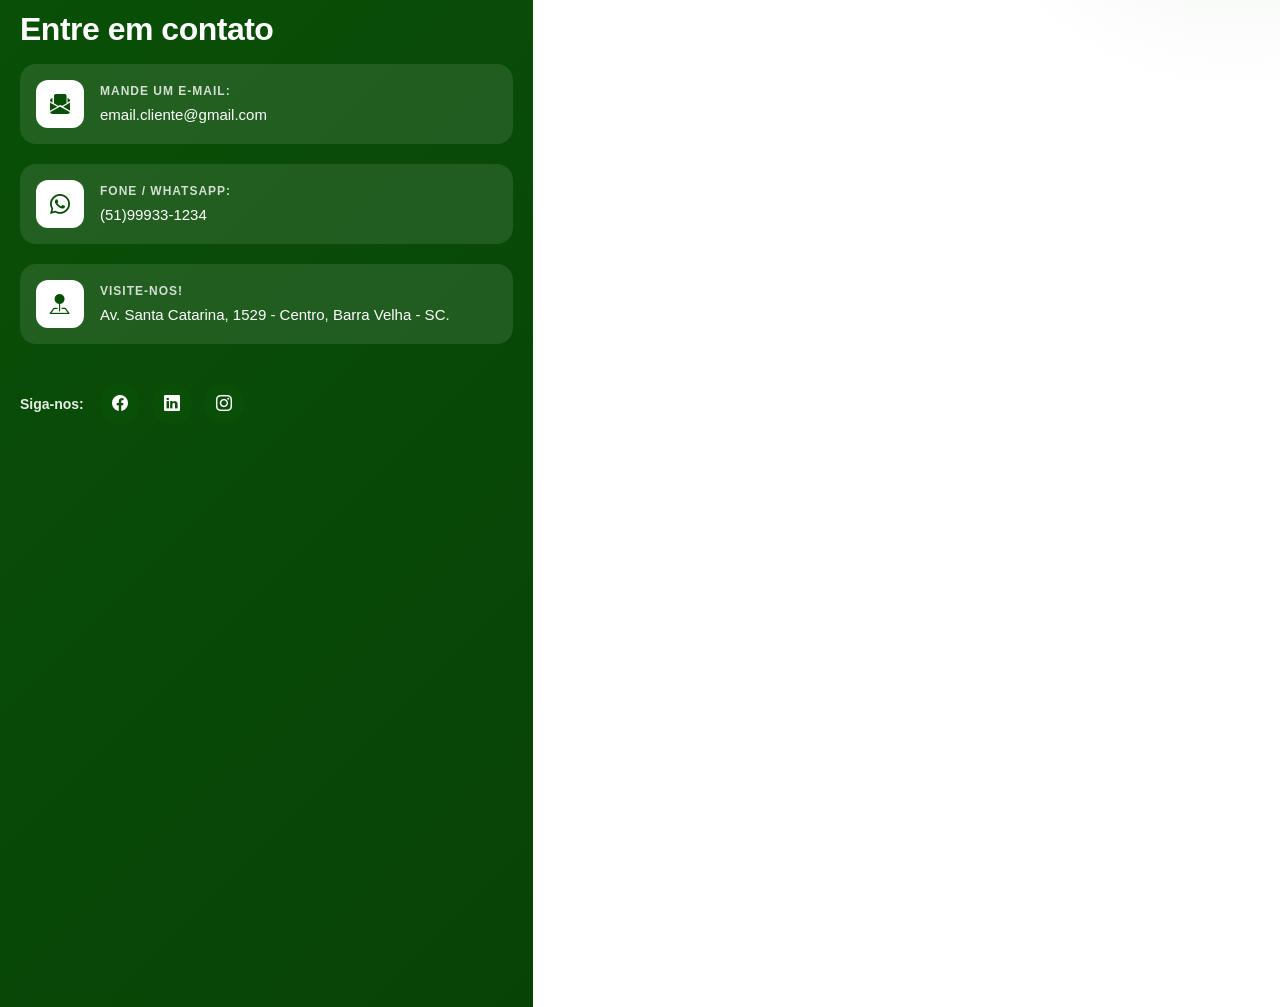
<file: contato.html>
<!DOCTYPE html>
<html lang="pt-BR">

<head>
  <meta charset="utf-8">
  <meta content="width=device-width, initial-scale=1.0" name="viewport">
  <title>Windsun - Contatos</title>
  <meta name="description" content="">
  <meta name="keywords" content="">

  <!-- Favicons -->
  <link href="assets/img/favicon.png" rel="icon">
  <link href="assets/img/apple-touch-icon.png" rel="apple-touch-icon">

  <!-- Fonts -->
  <link href="https://fonts.googleapis.com" rel="preconnect">
  <link href="https://fonts.gstatic.com" rel="preconnect" crossorigin>
  <link
    href="https://fonts.googleapis.com/css2?family=Inter:ital,opsz,wght@0,14..32,100..900;1,14..32,100..900&display=swap"
    rel="stylesheet">
  <link
    href="https://fonts.googleapis.com/css2?family=Barlow+Semi+Condensed:ital,wght@0,100;0,200;0,300;0,400;0,500;0,600;0,700;0,800;0,900;1,100;1,200;1,300;1,400;1,500;1,600;1,700;1,800;1,900&display=swap"
    rel="stylesheet">

  <!-- Vendor CSS Files -->
  <link href="assets/vendor/bootstrap/css/bootstrap.min.css" rel="stylesheet">
  <link href="assets/vendor/bootstrap-icons/bootstrap-icons.css" rel="stylesheet">
  <link href="assets/vendor/aos/aos.css" rel="stylesheet">
  
  <!-- Main CSS File -->
  <link href="assets/css/main.css" rel="stylesheet">


</head>

<body class="starter-page-page">

  <main class="main">

    <!-- Contact Section -->
    <section id="contact" class="contact" style="padding:0px 0;">

      <div data-aos="fade-up" data-aos-delay="100">

        <div class="row g-0 h-100">

          <div class="col-lg-5" data-aos="fade-right" data-aos-delay="200">
            <div class="info-panel">
              <div class="panel-header">
                <h3>Entre em contato</h3>
                <!-- <p>Nemo enim ipsam voluptatem quia voluptas sit aspernatur aut odit aut fugit, sed quia consequuntur magni dolores.</p> -->
              </div>

              <div class="contact-methods">
                <div class="method-item">
                  <div class="method-icon">
                    <i class="bi bi-envelope-paper-fill"></i>
                  </div>
                  <div class="method-details">
                    <span class="method-label">Mande um e-mail:</span>
                    <a href="mailto:#"> email.cliente@gmail.com</a>
                  </div>
                </div>

                <div class="method-item">
                  <div class="method-icon">
                    <i class="bi bi-whatsapp"></i>
                  </div>
                  <div class="method-details">
                    <span class="method-label">Fone / WhatsApp:</span>
                    <a href="https://wa.me/#" target="_blank">(51)99933-1234</a>
                  </div>
                </div>

                <div class="method-item">
                  <div class="method-icon">
                    <i class="bi bi-pin-map-fill"></i>
                  </div>
                  <div class="method-details">
                    <span class="method-label">Visite-nos!</span>
                    <span>Av. Santa Catarina, 1529 - Centro, Barra Velha - SC.</span>
                  </div>
                </div>
              </div>

              <div class="social-connect">
                <span>Siga-nos:</span>
                <div class="social-icons">
                  <a href="#" aria-label="Facebook"><i class="bi bi-facebook"></i></a>
                  <a href="#" aria-label="LinkedIn"><i class="bi bi-linkedin"></i></a>
                  <a href="#" aria-label="Instagram"><i class="bi bi-instagram"></i></a>
                </div>
              </div>
            </div>
          </div><!-- End Info Panel -->


          <div class="col-lg-7" data-aos="fade" data-aos-delay="200" >

            <div style="position: relative; width: 100%; height: 100%; padding: 0px; min-height: 600px;">
             <iframe src="https://www.google.com/maps/embed?pb=!1m18!1m12!1m3!1d3584.4164177051225!2d-48.6879661524976!3d-26.645018563629353!2m3!1f0!2f0!3f0!3m2!1i1024!2i768!4f13.1!3m3!1m2!1s0x94d92b05af2246d9%3A0xb370f421c5d2c3c4!2sCl%C3%ADnica%20Secure!5e1!3m2!1spt-BR!2sbr!4v1784838239553!5m2!1spt-BR!2sbr" width="100%" height="1000" style="border:0;" allowfullscreen="" loading="lazy" referrerpolicy="no-referrer-when-downgrade"></iframe>
             <!-- <iframe src="https://www.google.com/maps/embed?pb=!1m18!1m12!1m3!1d3454.1220151718703!2d-51.22981742379877!3d-30.033357174929236!2m3!1f0!2f0!3f0!3m2!1i1024!2i768!4f13.1!3m3!1m2!1s0x9519790432904ceb%3A0xf3b193dac6c08c54!2sR.%20Mal.%20Floriano%20Peixoto%2C%20501%20-%2053%20-%20Centro%20Hist%C3%B3rico%2C%20Porto%20Alegre%20-%20RS%2C%2090020-061!5e0!3m2!1spt-BR!2sbr!4v1780942862041!5m2!1spt-BR!2sbr" 
             width="100%" height="100%" style="border:0;" allowfullscreen="" loading="lazy" referrerpolicy="no-referrer-when-downgrade"></iframe>
             <iframe src="https://www.google.com/maps/embed?pb=!1m18!1m12!1m3!1d3584.4164177051225!2d-48.6879661524976!3d-26.645018563629353!2m3!1f0!2f0!3f0!3m2!1i1024!2i768!4f13.1!3m3!1m2!1s0x94d92b05af2246d9%3A0xb370f421c5d2c3c4!2sCl%C3%ADnica%20Secure!5e1!3m2!1spt-BR!2sbr!4v1784838239553!5m2!1spt-BR!2sbr" width="800" height="600" style="border:0;" allowfullscreen="" loading="lazy" referrerpolicy="strict-origin-when-cross-origin"></iframe>
             -->
            </div>

          </div><!-- End Form Card -->

        </div>

      </div>

    </section><!-- /Contact Section -->


    <!-- Services Section -->
    <section id="contatos" class="contatos section pt-5 hide">

      <div class="container" data-aos="fade-up" data-aos-delay="100">

        <div class="row g-4">

          <!-- Service Card 1 -->
          <div class="col-lg-4 col-md-6" data-aos="fade-up" data-aos-delay="100">
            <div class="service-card">
              <div class="icon-wrapper">
                <i class="bi bi-whatsapp"></i>
              </div>
              <h3>WhatsApp</h3>
              <p>converse conosco através do WhatsApp.</p>
              <a href="#" class="service-link">
                <span>(51)93618-5166)</span>
                <i class="bi bi-arrow-right"></i>
              </a>
            </div>
          </div><!-- End Service Card -->

          <!-- Service Card 2 -->
          <div class="col-lg-4 col-md-6" data-aos="fade-up" data-aos-delay="200">
            <div class="service-card">
              <div class="icon-wrapper">
                <i class="bi bi-graph-up-arrow"></i>
              </div>
              <h3>Growth Analytics</h3>
              <p>Vestibulum ante ipsum primis in faucibus orci luctus et ultrices posuere cubilia curae.</p>
              <a href="service-details.html" class="service-link">
                <span>Discover More</span>
                <i class="bi bi-arrow-right"></i>
              </a>
            </div>
          </div><!-- End Service Card -->

          <!-- Service Card 3 - Featured -->
          <div class="col-lg-4 col-md-6" data-aos="fade-up" data-aos-delay="300">
            <div class="service-card">
              <div class="featured-badge">
                <i class="bi bi-star-fill"></i>
                <span>Popular</span>
              </div>
              <div class="icon-wrapper">
                <i class="bi bi-palette"></i>
              </div>
              <h3>Creative Design</h3>
              <p>Praesent commodo cursus magna vel scelerisque nisl consectetur et vivamus sagittis.</p>
              <a href="service-details.html" class="service-link">
                <span>Discover More</span>
                <i class="bi bi-arrow-right"></i>
              </a>
            </div>
          </div><!-- End Service Card -->

        </div>

      </div>

    </section><!-- /Services Section -->

  </main>


  <!-- Scroll Top -->
  <a href="#" id="scroll-top" class="scroll-top d-flex align-items-center justify-content-center"><i class="bi bi-arrow-up-short"></i></a>

  <!-- Preloader -->
  <div id="preloader"></div>

  <!-- Vendor JS Files -->
  <script src="assets/vendor/bootstrap/js/bootstrap.bundle.min.js"></script>
  <script src="assets/vendor/aos/aos.js"></script>
    
  <!-- Main JS File -->
  <script src="assets/js/main.js"></script>

</body>

</html>
</file>
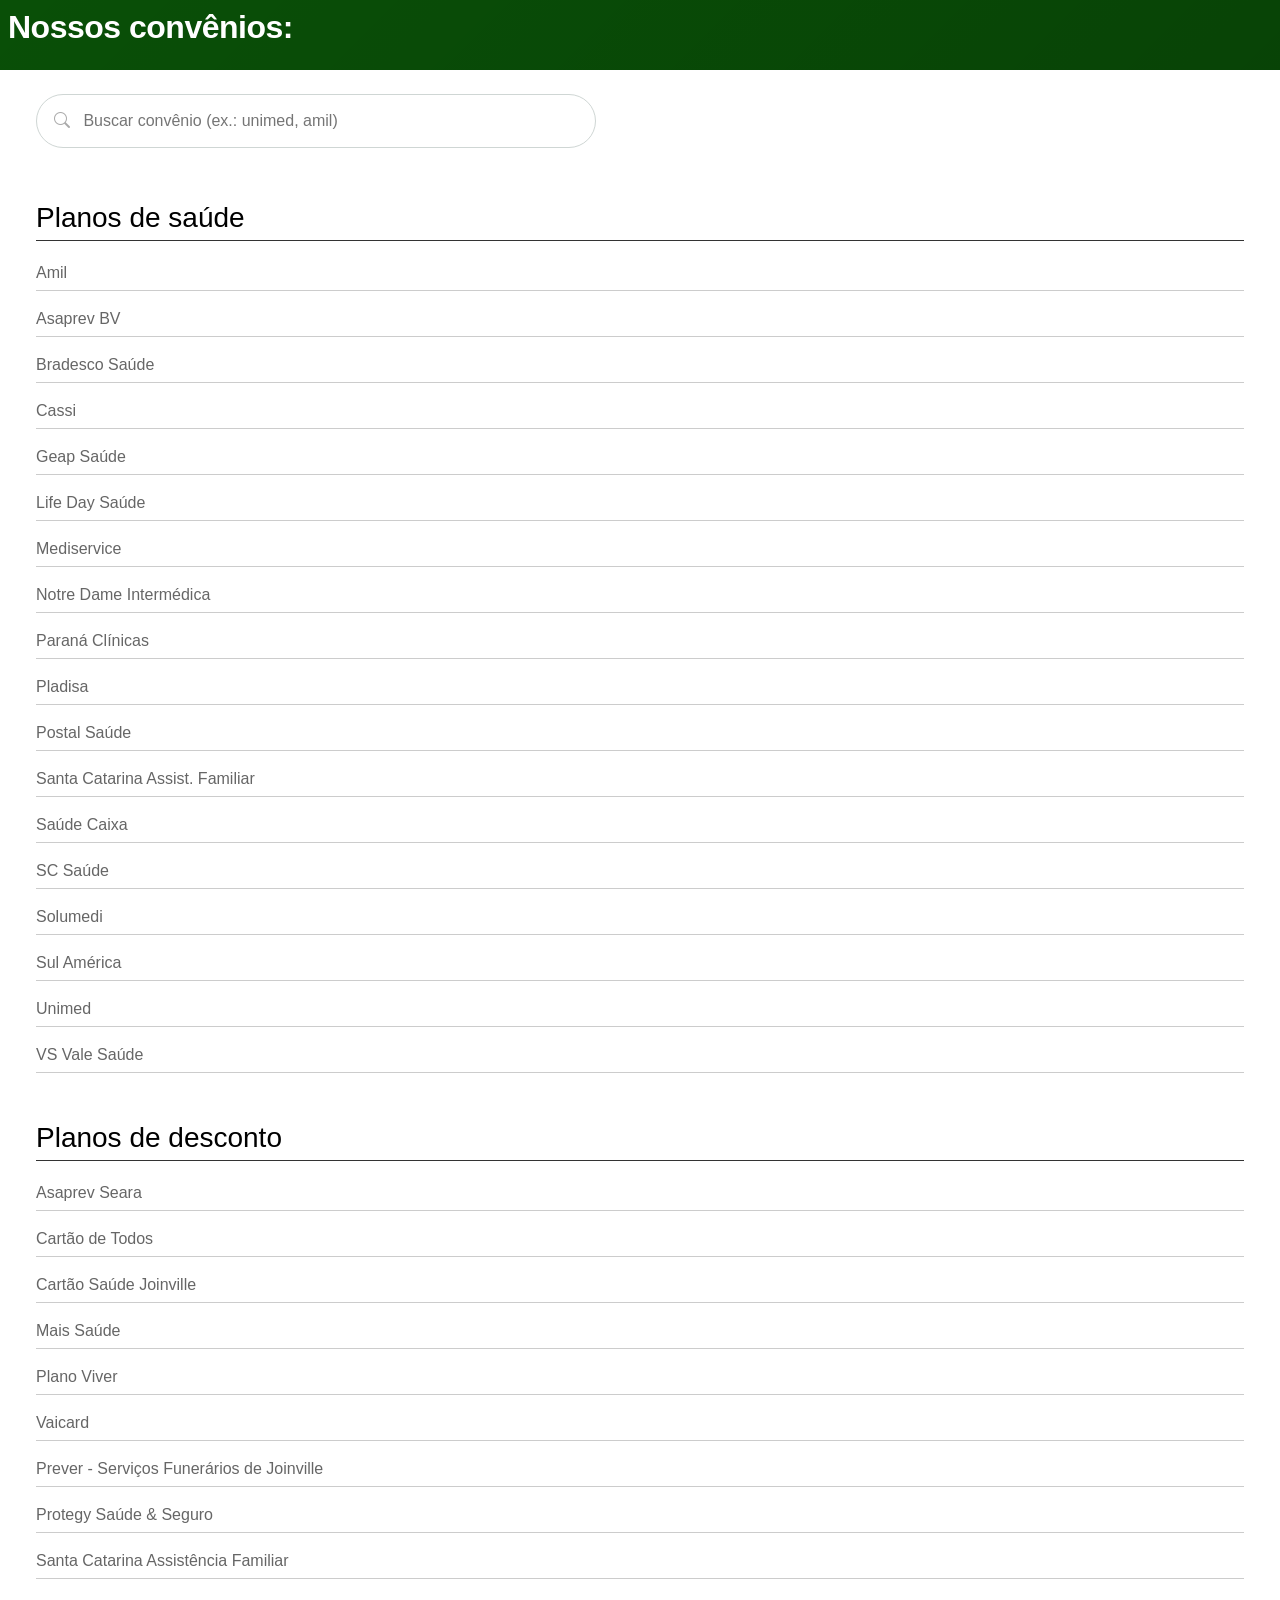
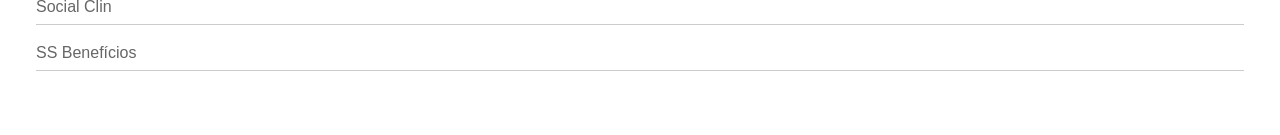
<file: convenios.html>
<!DOCTYPE html>
<html lang="pt-BR">

<head>
  <meta charset="utf-8">
  <meta content="width=device-width, initial-scale=1.0" name="viewport">
  <title>Clínica Secure | Convênios</title>
  <meta name="description" content="Confira os convênios e planos de saúde atendidos pela Clínica Secure em Barra Velha SC. Entre em contato para mais informações sobre cobertura e atendimento.">
  <meta name="keywords" content="Clínica Secure, convênios, planos de saúde, Barra Velha, SC">
  <link rel="canonical" href="https://www.clinicasecure.com.br/">

  <!-- Favicons -->
  <link href="assets/img/favicon.png" rel="icon">
  <link href="assets/img/apple-touch-icon.png" rel="apple-touch-icon">

  <!-- Fonts -->
  <link href="https://fonts.googleapis.com" rel="preconnect">
  <link href="https://fonts.gstatic.com" rel="preconnect" crossorigin>
  <link
    href="https://fonts.googleapis.com/css2?family=Inter:ital,opsz,wght@0,14..32,100..900;1,14..32,100..900&display=swap"
    rel="stylesheet">
  <link
    href="https://fonts.googleapis.com/css2?family=Barlow+Semi+Condensed:ital,wght@0,100;0,200;0,300;0,400;0,500;0,600;0,700;0,800;0,900;1,100;1,200;1,300;1,400;1,500;1,600;1,700;1,800;1,900&display=swap"
    rel="stylesheet">

  <!-- Vendor CSS Files -->
  <link href="assets/vendor/bootstrap/css/bootstrap.min.css" rel="stylesheet">
  <link href="assets/vendor/bootstrap-icons/bootstrap-icons.css" rel="stylesheet">
  <link href="assets/vendor/aos/aos.css" rel="stylesheet">
  
  <!-- Main CSS File -->
  <link href="assets/css/main.css" rel="stylesheet">

  <!-- Busca de convênios (CSS isolado; pode ir para o main.css) -->
  <style>
    .busca-convenios { max-width: 560px; }
    .busca-convenios-wrap + .itens-convenios { padding-top: 1.5rem !important; }
    .busca-campo { position: relative; }
    .busca-campo .bi-search { position: absolute; left: 1.15rem; top: 50%; transform: translateY(-50%); opacity: .55; pointer-events: none; }
    .busca-campo input { width: 100%; padding: .85rem 3rem .85rem 2.9rem; font: inherit; font-size: 1rem; color: #222; background: #fff; border: 1px solid #cfd6d4; border-radius: 50px; }
    .busca-campo input::-webkit-search-cancel-button { -webkit-appearance: none; }
    .busca-campo input:focus { outline: 0; border-color: var(--verde-color, #1387c1); box-shadow: 0 0 0 .2rem color-mix(in srgb, var(--verde-color, #1387c1) 25%, transparent); }
    .busca-campo button { position: absolute; right: .6rem; top: 50%; transform: translateY(-50%); display: flex; align-items: center; justify-content: center; width: 2rem; height: 2rem; padding: 0; font-size: 1.3rem; color: #555; background: transparent; border: 0; border-radius: 50%; cursor: pointer; }
    .busca-campo button:hover { background: rgba(0, 0, 0, .07); }
    .busca-campo button[hidden] { display: none; }
    .busca-status { min-height: 1.4em; margin: .6rem 0 0; font-size: .9rem; color: #5b6663; }
    .busca-vazio { padding: 1.5rem 0 0; }
    .busca-vazio[hidden] { display: none; }
  </style>


</head>

<body class="starter-page-page">

  <main class="main">

    <!-- Contact Section -->
    <section id="convenios" class="contact" style="padding:0px 0;">

      <div data-aos="fade-up" data-aos-delay="100">

        <div class="row">

          <div class="col" data-aos="fade-up" data-aos-delay="100">
            <div class="info-panel p-2">
              <div class="panel-header">
                <h3>Nossos convênios:</h3>
                <!-- <p>Abaixo estão os convênios com os quais trabalhamos. Caso não encontre o seu, entre em contato conosco.</p> -->
              </div>
            </div>
          </div><!-- End Info Panel -->

          <!-- Busca de convênios -->
          <div class="busca-convenios-wrap px-5 pt-4 pb-0" data-aos="fade-up" data-aos-delay="200">
            <form id="busca-form" class="busca-convenios" role="search" autocomplete="off">
              <label for="busca-convenios" class="visually-hidden">Buscar convênio</label>
              <div class="busca-campo">
                <i class="bi bi-search" aria-hidden="true"></i>
                <input type="search" id="busca-convenios" placeholder="Buscar convênio (ex.: unimed, amil)" enterkeyhint="search" spellcheck="false">
                <button type="button" id="busca-limpar" aria-label="Limpar busca" hidden><i class="bi bi-x-lg" aria-hidden="true"></i></button>
              </div>
              <p id="busca-status" class="busca-status" role="status" aria-live="polite"></p>
            </form>
            <div id="busca-vazio" class="busca-vazio" role="status" hidden>
              <p><strong>Nenhum convênio encontrado para “<span id="busca-termo"></span>”.</strong></p>
              <p>Confira a grafia ou <a href="https://wa.me/5547999285354" target="_blank" rel="noopener">fale conosco pelo WhatsApp</a>.</p>
            </div>
          </div><!-- End Busca -->

          <div class="p-5 itens-convenios">
            <h3>Planos de saúde</h3>
            <p>Amil</p>
            <p>Asaprev BV</p>
            <p>Bradesco Saúde</p>
            <p>Cassi</p>
            <p>Geap Saúde</p>
            <p>Life Day Saúde</p>
            <p>Mediservice</p>
            <p>Notre Dame Intermédica</p>
            <p>Paraná Clínicas</p>
            <p>Pladisa</p>
            <p>Postal Saúde</p>
            <p>Santa Catarina Assist. Familiar</p>
            <p>Saúde Caixa</p>
            <p>SC Saúde</p>
            <p>Solumedi</p>
            <p>Sul América</p>
            <p>Unimed</p>
            <p>VS Vale Saúde</p>

            <h3 class="mt-5">Planos de desconto</h3>
            <p>Asaprev Seara</p>
            <p>Cartão de Todos</p>
            <p>Cartão Saúde Joinville</p>
            <p>Mais Saúde</p>
            <p>Plano Viver</p>
            <p>Vaicard</p>
            <p>Prever - Serviços Funerários de Joinville</p>
            <p>Protegy Saúde & Seguro</p>
            <p>Santa Catarina Assistência Familiar</p>
            <p>Social Clin</p>
            <p>SS Benefícios</p>

          </div>

        </div>

      </div>

    </section><!-- /Contact Section -->


    <!-- Services Section -->
    <section id="contatos" class="contatos section pt-5 hide">

      <div class="container" data-aos="fade-up" data-aos-delay="100">

        <div class="row g-4">

          <!-- Service Card 1 -->
          <div class="col-lg-4 col-md-6" data-aos="fade-up" data-aos-delay="100">
            <div class="service-card">
              <div class="icon-wrapper">
                <i class="bi bi-whatsapp"></i>
              </div>
              <h3>WhatsApp</h3>
              <p>converse conosco através do WhatsApp.</p>
              <a href="#" class="service-link">
                <span>(51)93618-5166)</span>
                <i class="bi bi-arrow-right"></i>
              </a>
            </div>
          </div><!-- End Service Card -->

          <!-- Service Card 2 -->
          <div class="col-lg-4 col-md-6" data-aos="fade-up" data-aos-delay="200">
            <div class="service-card">
              <div class="icon-wrapper">
                <i class="bi bi-graph-up-arrow"></i>
              </div>
              <h3>Growth Analytics</h3>
              <p>Vestibulum ante ipsum primis in faucibus orci luctus et ultrices posuere cubilia curae.</p>
              <a href="service-details.html" class="service-link">
                <span>Discover More</span>
                <i class="bi bi-arrow-right"></i>
              </a>
            </div>
          </div><!-- End Service Card -->

          <!-- Service Card 3 - Featured -->
          <div class="col-lg-4 col-md-6" data-aos="fade-up" data-aos-delay="300">
            <div class="service-card">
              <div class="featured-badge">
                <i class="bi bi-star-fill"></i>
                <span>Popular</span>
              </div>
              <div class="icon-wrapper">
                <i class="bi bi-palette"></i>
              </div>
              <h3>Creative Design</h3>
              <p>Praesent commodo cursus magna vel scelerisque nisl consectetur et vivamus sagittis.</p>
              <a href="service-details.html" class="service-link">
                <span>Discover More</span>
                <i class="bi bi-arrow-right"></i>
              </a>
            </div>
          </div><!-- End Service Card -->

        </div>

      </div>

    </section><!-- /Services Section -->

  </main>


  <!-- Scroll Top -->
  <a href="#" id="scroll-top" class="scroll-top d-flex align-items-center justify-content-center"><i class="bi bi-arrow-up-short"></i></a>

  <!-- Preloader -->
  <div id="preloader"></div>

  <!-- Vendor JS Files -->
  <script src="assets/vendor/bootstrap/js/bootstrap.bundle.min.js"></script>
  <script src="assets/vendor/aos/aos.js"></script>
    
  <!-- Main JS File -->
  <script src="assets/js/main.js"></script>

  <!-- Busca ao vivo de convênios -->
  <script>
    (function () {
      var form = document.getElementById('busca-form');
      var input = document.getElementById('busca-convenios');
      var list = document.querySelector('#convenios .itens-convenios');
      if (!form || !input || !list) return;

      var clearBtn = document.getElementById('busca-limpar');
      var status = document.getElementById('busca-status');
      var empty = document.getElementById('busca-vazio');
      var emptyTerm = document.getElementById('busca-termo');

      // minúsculas e sem acento: "sul america" encontra "Sul América"
      function normalize(str) {
        return String(str || '').toLowerCase().normalize('NFD')
          .replace(/[\u0300-\u036f]/g, '').replace(/\s+/g, ' ').trim();
      }

      // agrupa: cada <h3> + os <p> que vêm depois dele
      var groups = [], current = null;
      Array.prototype.forEach.call(list.children, function (el) {
        if (el.tagName === 'H3') { current = { title: el, items: [] }; groups.push(current); }
        else if (el.tagName === 'P' && current) {
          current.items.push({ el: el, text: normalize(el.textContent + ' ' + (el.getAttribute('data-keywords') || '')) });
        }
      });

      function update() {
        var raw = input.value;
        var terms = normalize(raw).split(' ').filter(Boolean);
        var total = 0;

        groups.forEach(function (g) {
          var visible = 0;
          g.items.forEach(function (it) {
            var ok = terms.every(function (t) { return it.text.indexOf(t) !== -1; });
            it.el.hidden = !ok;
            if (ok) visible++;
          });
          g.title.hidden = visible === 0;   // some o título se o grupo ficou vazio
          total += visible;
        });

        clearBtn.hidden = raw === '';
        empty.hidden = total !== 0;
        emptyTerm.textContent = raw.trim();
        if (!terms.length || total === 0) status.textContent = '';
        else status.textContent = total === 1 ? '1 convênio encontrado' : total + ' convênios encontrados';
      }

      input.addEventListener('input', update);
      input.addEventListener('keydown', function (e) {
        if (e.key === 'Escape' && input.value) { e.preventDefault(); input.value = ''; update(); }
      });
      clearBtn.addEventListener('click', function () { input.value = ''; update(); input.focus(); });
      form.addEventListener('submit', function (e) { e.preventDefault(); input.blur(); });
    })();
  </script>

</body>

</html>
</file>
<file: assets/css/main.css>
/**
* Template Name: Axis
* Template URL: https://bootstrapmade.com/axis-bootstrap-corporate-template/
* Updated: Sep 13 2025 with Bootstrap v5.3.8
* Author: BootstrapMade.com
* License: https://bootstrapmade.com/license/
*/

@charset "UTF-8";

/*--------------------------------------------------------------
# Font & Color Variables
# Help: https://bootstrapmade.com/color-system/
--------------------------------------------------------------*/
/* Fonts */
:root {
  /*
  --default-font: "Roboto",  system-ui, -apple-system, "Segoe UI", Roboto, "Helvetica Neue", Arial, "Noto Sans", "Liberation Sans", sans-serif, "Apple Color Emoji", "Segoe UI Emoji", "Segoe UI Symbol", "Noto Color Emoji";
  --heading-font: "Montserrat",  sans-serif;
  --nav-font: "Poppins",  sans-serif;
  */
  --default-font: "Google Sans", sans-serif;
  --heading-font: "Google Sans", sans-serif;
	--nav-font: "Google Sans", sans-serif;
}

/* Global Colors - The following color variables are used throughout the website. Updating them here will change the color scheme of the entire website */
:root { 
  --background-color: #ffffff; /* Background color for the entire website, including individual sections */
  --default-color: #666666; /* Default color used for the majority of the text content across the entire website */
  --heading-color: #000000; /* Color for headings, subheadings and title throughout the website */
  /* --accent-color: #313131; /* Accent color that represents your brand on the website. It's used for buttons, links, and other elements that need to stand out */
  --accent-color: #094F07; /* Accent color that represents your brand on the website. It's used for buttons, links, and other elements that need to stand out */
  --surface-color: #ffffff; /* The surface color is used as a background of boxed elements within sections, such as cards, icon boxes, or other elements that require a visual separation from the global background. */
  --contrast-color: #ffffff; /* Contrast color for text, ensuring readability against backgrounds of accent, heading, or default colors. */
  --red-color: #D32C2E;
  --verde-color: #094F07;
  --verde-color2: #039412;
  --verde-claro-color: #01DF1A;
  --cinza-color: #A7A6A9;
}

/* Nav Menu Colors - The following color variables are used specifically for the navigation menu. They are separate from the global colors to allow for more customization options */
:root {
  --nav-color: #01DF1A;  /* The default color of the main navmenu links */
  --nav-color: #ccc;  /* The default color of the main navmenu links */
  --nav-hover-color: #fff; /* Applied to main navmenu links when they are hovered over or active */
  --nav-mobile-background-color: #ffffff; /* Used as the background color for mobile navigation menu */
  --nav-dropdown-background-color: #ffffff; /* Used as the background color for dropdown items that appear when hovering over primary navigation items */
  --nav-dropdown-color: #666666; /* Used for navigation links of the dropdown items in the navigation menu. */
  --nav-dropdown-hover-color: #313131; /* Similar to --nav-hover-color, this color is applied to dropdown navigation links when they are hovered over. */
}

/* Color Presets - These classes override global colors when applied to any section or element, providing reuse of the sam color scheme. */

.light-background {
  --background-color: #f9f9f9;
  --surface-color: #ffffff;
}

.dark-background {
  --background-color: #060606;
  --default-color: #e3e3e3;
  --heading-color: #ffffff;
  --accent-color: #bdb5b5;
  --surface-color: #252525;
  --contrast-color: #ffffff;
}

/* Smooth scroll */
:root {
  scroll-behavior: smooth;
}

/* Gradiente padrão */
.gradiente-radial-1 {
  background: radial-gradient(circle, #6ede43 0%, #054d04 100%);
}
.gradiente-radial-2 {
  /* Verde 
  background: radial-gradient(circle, var(--verde-color2) 0%, #054d04 100%); */

  /* Cinza usado no header navmenu */
  background: radial-gradient(circle, #555 0%, #4b4b4b 100%);
}


/*--------------------------------------------------------------
# General Styling & Shared Classes
--------------------------------------------------------------*/
body {
  color: var(--default-color);
  background-color: var(--background-color);
  font-family: var(--default-font);
}

a {
  color: var(--accent-color);
  text-decoration: none;
  transition: 0.3s;
}

a:hover {
  color: color-mix(in srgb, var(--accent-color), transparent 25%);
  text-decoration: none;
}

h1,
h2,
h3,
h4,
h5,
h6 {
  color: var(--heading-color);
  font-family: var(--heading-font);
}

h1,h2 {
  font-weight: 600 !important;
}


/* PHP Email Form Messages
------------------------------*/
.php-email-form .error-message {
  display: none;
  background: #df1529;
  color: #ffffff;
  text-align: left;
  padding: 15px;
  margin-bottom: 24px;
  font-weight: 600;
}

.php-email-form .sent-message {
  display: none;
  color: #ffffff;
  background: #059652;
  text-align: center;
  padding: 15px;
  margin-bottom: 24px;
  font-weight: 600;
}

.php-email-form .loading {
  display: none;
  background: var(--surface-color);
  text-align: center;
  padding: 15px;
  margin-bottom: 24px;
}

.php-email-form .loading:before {
  content: "";
  display: inline-block;
  border-radius: 50%;
  width: 24px;
  height: 24px;
  margin: 0 10px -6px 0;
  border: 3px solid var(--accent-color);
  border-top-color: var(--surface-color);
  animation: php-email-form-loading 1s linear infinite;
}

@keyframes php-email-form-loading {
  0% {
    transform: rotate(0deg);
  }

  100% {
    transform: rotate(360deg);
  }
}



/*--------------------------------------------------------------
# Global Header
--------------------------------------------------------------*/
.header {
  --background-color: rgba(255, 255, 255, 0);
  color: var(--default-color);
  background-color: var(--background-color);
  padding: 15px 0;
  transition: all 0.5s;
  z-index: 997;
}

.bg-header {
    background: radial-gradient(circle, var(--verde-color2) 0%, #054d04 100%);
}
.header-green .navmenu a { }

.bg-gray {
    background: radial-gradient(circle, #2b2b2b 0%, #555 100%);
}
.header-gray .navmenu a { }




.header .logo {
  line-height: 1;
}

.header .logo img {
  max-height: 44px;
  margin-right: 8px;
}
@media(max-width:748px){
  .header .logo img {
    max-height: 32px;
    margin-right: 5px;
  }
}



.header .logo h1 {
  font-size: 30px;
  margin: 0;
  font-weight: 600;
  color:#fff;
  transition: all 0.5s ease;
}


/* Troca logo ao scrolled */
.logo-wrapper {
  position: relative;
  display: inline-block;
}
.logo-img {
  transition: opacity 0.3s ease;
}
/* A colorida começa invisível, sobreposta em cima da branca */
.logo-colorido {
  position: absolute;
  top: 0;
  left: 0;
  opacity: 0;
}
/* Quando o header rola, inverte: branca some, colorida aparece */
.header.scrolled .logo-branco {
  opacity: 0;
}
.header.scrolled .logo-colorido {
  opacity: 1;
}


.scrolled .header .logo h1 {
  color:#000;
}

.scrolled .header {
  isolation: isolate;
  border-bottom: 1px solid color-mix(in srgb, var(--default-color), transparent 50%);
}

.scrolled .header::before {
  content: "";
  position: absolute;
  inset: 0;
  /* background: rgba(255, 255, 255, 0.9); 
  backdrop-filter: blur(10px); 
  -webkit-backdrop-filter: blur(10px); */
  pointer-events: none;
  background: #fff;
  z-index: -1;
}

.header .copyright {
  font-size: 0.5em;      /* menor que o texto principal */
  vertical-align: super; /* sobe o símbolo */
  opacity: .5;
  margin-left: 4px;
}



/*--------------------------------------------------------------
# Navigation Menu
--------------------------------------------------------------*/

.navmenu {
  text-transform: uppercase;
}

.btn-getstarted {
  color: var(--verde-claro-color);
  background: transparent;
  font-family: var(--heading-font); */
  font-weight: 500;
  font-size: 15px; 
  letter-spacing: 1px;
  /* background: var(--verde-claro-color); */
  display: inline-block;
  padding: 7px 20px;
  border-radius: 25px;
  transition: 0.5s;
  /* margin: 10px; */
  animation: fadeInUp 1s both 0.4s;
  /* box-shadow: 0px 0px 30px rgba(0, 0, 0, 0.4); */
  /* box-shadow: 0px 0px 30px var(--verde-claro-color); */
  border: 2px solid var(--verde-claro-color);
}
.btn-getstarted i {
  margin-right: 6px;
  /* color:#fff; */ 
}
.btn-getstarted:hover {
  color:var(--verde-claro-color);
  box-shadow: 0px 0px 10px var(--verde-claro-color);
}
.scrolled .btn-getstarted {
  box-shadow: none;
  color:#fff;
  background: var(--verde-color);
  border: 2px solid var(--verde-color);
}
.scrolled .btn-getstarted:hover {
  box-shadow: 0px 0px 20px var(--verde-claro-color) !important;
  color: var(--verde-claro-color);
}



.btn-consultation {
  color: #000;
  /* background: var(--accent-color);
  font-family: var(--heading-font); */
  font-weight: 600 !important;
  font-size: 15px; 
  background: var(--verde-claro-color);
  display: inline-block;
  padding: 15px 20px;
  border-radius: 25px;
  transition: 0.5s;
  animation: fadeInUp 1s both 0.4s;
}
.btn-consultation i {
  margin-right: 6px;
}
.btn-consultation:hover {
  background:#098a18;
  color:#000;
}



/* Navmenu - Desktop */
@media (min-width: 1200px) {
  .navmenu {
    padding: 0;
  }

  .navmenu ul {
    margin: 0;
    padding: 0;
    display: flex;
    list-style: none;
    align-items: center;
  }

  .navmenu li {
    position: relative;
  }

  .navmenu a {
    color: var(--nav-color);
    padding: 18px 15px;
    font-size: 14px;
    font-family: var(--nav-font);
    font-weight: 500;
    display: flex;
    align-items: center;
    justify-content: flex-start;
    white-space: nowrap;
    transition: 0.3s;
  }

  .scrolled .navmenu a,
  .navmenu a:hover {
    color:var(--verde-color2);
  }
  .scrolled .navmenu li:hover>a,
    .scrolled .navmenu .active:focus {
    color:#000;
  }

  .navmenu a i,
  .navmenu a:focus i {
    font-size: 12px;
    line-height: 0;
    margin-left: 5px;
    margin-right: 5px;
    transition: 0.3s;
  }

  .navmenu li:last-child a {
    padding-right: 0;
  }

  .navmenu li:hover>a,
  .navmenu .active,
  .navmenu .active:focus {
    color: var(--nav-hover-color);
  }

  .navmenu .dropdown ul {
    margin: 0;
    padding: 10px 0;
    background: var(--nav-dropdown-background-color);
    display: block;
    position: absolute;
    visibility: hidden;
    left: 14px;
    top: 130%;
    opacity: 0;
    transition: 0.3s;
    border-radius: 6px;
    z-index: 99;
    box-shadow: 0px 0px 30px rgba(0, 0, 0, 0.4);
  }

  .navmenu .dropdown ul li {
    min-width: 200px;
  }

  .navmenu .dropdown ul a {
    padding: 10px 20px;
    font-size: 15px;
    text-transform: none;
    color: var(--nav-dropdown-color);
  }

  .navmenu .dropdown ul a i {
    font-size: 12px;
  }

  .navmenu .dropdown ul a:hover,
  .navmenu .dropdown ul .active:hover,
  .navmenu .dropdown ul li:hover>a {
    color: var(--nav-dropdown-hover-color);
  }

  .navmenu .dropdown:hover>ul {
    opacity: 1;
    top: 100%;
    visibility: visible;
  }

  .navmenu .dropdown .dropdown ul {
    top: 0;
    left: -90%;
    visibility: hidden;
  }

  .navmenu .dropdown .dropdown:hover>ul {
    opacity: 1;
    top: 0;
    left: -100%;
    visibility: visible;
  }
}

/* Navmenu - Mobile  */
@media (max-width: 1199px) {
  .mobile-nav-toggle {
    color: var(--nav-color);
    font-size: 28px;
    line-height: 0;
    margin-right: 10px;
    cursor: pointer;
    transition: color 0.3s;
  }

  .btn-getstarted {
    order: 2;
    margin: 0 15px 0 0;
    padding: 6px 20px;
  }

  .navmenu {
    order:3;
    padding: 0;
    z-index: 9997;
  }

  .navmenu ul {
    display: none;
    list-style: none;
    position: absolute;
    inset: 60px 20px 20px 20px;
    padding: 10px 0;
    margin: 0;
    border-radius: 6px;
    background-color: var(--nav-mobile-background-color);
    overflow-y: auto;
    transition: 0.3s;
    z-index: 9998;
    box-shadow: 0px 0px 30px rgba(0, 0, 0, 0.1);
  }

  .navmenu a,
  .navmenu a:focus {
    color: var(--nav-dropdown-color);
    padding: 10px 20px;
    font-family: var(--nav-font);
    font-size: 18px;
    font-weight: 300;
    display: flex;
    align-items: center;
    justify-content: space-between;
    white-space: nowrap;
    transition: 0.3s;
  }

  .navmenu a i,
  .navmenu a:focus i {
    font-size: 12px;
    line-height: 0;
    margin-left: 5px;
    width: 30px;
    height: 30px;
    display: flex;
    align-items: center;
    justify-content: center;
    border-radius: 50%;
    transition: 0.3s;
    background-color: color-mix(in srgb, var(--accent-color), transparent 90%);
  }

  .navmenu a i:hover,
  .navmenu a:focus i:hover {
    background-color: var(--accent-color);
    color: var(--contrast-color);
  }

  .navmenu a:hover,
  .navmenu .active,
  .navmenu .active:focus {
    color: var(--nav-dropdown-hover-color);
  }

  .navmenu .active i,
  .navmenu .active:focus i {
    background-color: var(--accent-color);
    color: var(--contrast-color);
    transform: rotate(180deg);
  }

  .navmenu .dropdown ul {
    position: static;
    display: none;
    z-index: 99;
    padding: 10px 0;
    margin: 10px 20px;
    background-color: var(--nav-dropdown-background-color);
    border: 1px solid color-mix(in srgb, var(--default-color), transparent 90%);
    box-shadow: none;
    transition: all 0.5s ease-in-out;
  }

  .navmenu .dropdown ul ul {
    background-color: rgba(33, 37, 41, 0.1);
  }

  .navmenu .dropdown>.dropdown-active {
    display: block;
    background-color: rgba(33, 37, 41, 0.03);
  }

  .mobile-nav-active {
    overflow: hidden;
  }

  .mobile-nav-active .mobile-nav-toggle {
    color: #fff;
    position: absolute;
    font-size: 32px;
    top: 15px;
    right: 15px;
    margin-right: 0;
    z-index: 9999;
  }

  .mobile-nav-active .navmenu {
    position: fixed;
    overflow: hidden;
    inset: 0;
    background: rgba(33, 37, 41, 0.8);
    transition: 0.3s;
  }

  .mobile-nav-active .navmenu>ul {
    display: block;
  }
}

/*--------------------------------------------------------------
# Global Footer
--------------------------------------------------------------*/
.footer {
  color: var(--default-color);
  /* background-color: var(--verde-color); */
  /* background: radial-gradient(circle, var(--verde-color2) 0%, #054d04 100%); */
  /* background: radial-gradient(circle, #555 0%, #333 100%); */
  background:
  url(../img/bg-footer-cross1.png) no-repeat top right,
  radial-gradient(circle, #555 0%, #333 100%);
  font-size: 14px;
  padding-bottom: 50px;
  position: relative;
}

.footer i {
  margin-right: 6px;
  opacity: .5;
}


.footer .footer-top {
  padding-top: 80px;
  border-top: 1px solid color-mix(in srgb, var(--default-color), transparent 90%);
}

.footer .footer-about .logo {
  line-height: 1;
  margin-bottom: 25px;
}

.footer .footer-about .logo img {
  max-height: 40px;
  margin-right: 6px;
}

.footer .footer-about .logo span {
  color: var(--heading-color);
  font-size: 30px;
  font-weight: 400;
  letter-spacing: 1px;
  font-family: var(--heading-font);
}

.footer .footer-about p {
  font-size: 14px;
  font-family: var(--heading-font);
}

.footer .social-links a {
  display: flex;
  align-items: center;
  justify-content: center;
  width: 40px;
  height: 40px;
  border-radius: 50%;
  border: 1px solid color-mix(in srgb, var(--default-color), transparent 50%);
  font-size: 16px;
  color: color-mix(in srgb, var(--default-color), transparent 50%);
  margin-right: 10px;
  transition: 0.3s;
}

.footer .social-links a:hover {
  color: var(--accent-color);
  border-color: var(--accent-color);
}

.footer h4 {
  font-size: 18px;
  font-weight: 400;
  position: relative;
  padding-bottom: 12px;
  text-decoration: underline;
}

.footer .footer-links {
  margin-bottom: 30px;
}

.footer .footer-links ul {
  list-style: none;
  padding: 0;
  margin: 0;
}

.footer .footer-links ul i {
  padding-right: 2px;
  font-size: 12px;
  line-height: 0;
}

.footer .footer-links ul li {
  padding: 10px 0;
  display: flex;
  align-items: center;
}

.footer .footer-links ul li:first-child {
  padding-top: 0;
}

.footer .footer-links ul a {
  color: color-mix(in srgb, var(--default-color), transparent 20%);
  display: inline-block;
  line-height: 1;
}

.footer .footer-links ul a:hover {
  color: var(--accent-color);
}

.footer .footer-contact p {
  /* margin-bottom: 5px; */
}

.footer p {
  /* margin-bottom: 0.8rem; */
  line-height: 22px !important;
}


.footer .copyright {
  /*padding-top: 25px;
  padding-bottom: 25px; 
  background-color: color-mix(in srgb, var(--default-color), transparent 95%); */
} 

.footer .copyright p {
 /* margin-bottom: 0; */
}

.footer .credits {
  margin-top: 6px;
  font-size: 13px;
}

/*--------------------------------------------------------------
# Preloader
--------------------------------------------------------------*/
#preloader {
  position: fixed;
  inset: 0;
  z-index: 999999;
  overflow: hidden;
  background: var(--background-color);
  transition: all 0.6s ease-out;
}

#preloader:before {
  content: "";
  position: fixed;
  top: calc(50% - 30px);
  left: calc(50% - 30px);
  border: 6px solid #ffffff;
  border-color: var(--accent-color) transparent var(--accent-color) transparent;
  border-radius: 50%;
  width: 60px;
  height: 60px;
  animation: animate-preloader 1.5s linear infinite;
}

@keyframes animate-preloader {
  0% {
    transform: rotate(0deg);
  }

  100% {
    transform: rotate(360deg);
  }
}



/*--------------------------------------------------------------
# Scroll Top Button 
--------------------------------------------------------------*/
.scroll-top {
  position: fixed;
  visibility: hidden;
  opacity: 0;
  right: 30px;
  bottom: 90px;
  z-index: 99999;
  background-color: var(--accent-color);
  width: 40px;
  height: 40px;
  border-radius: 4px;
  transition: all 0.4s;
}

.scroll-top i {
  font-size: 24px;
  color: var(--contrast-color);
  line-height: 0;
}

.scroll-top:hover {
  background-color: color-mix(in srgb, var(--accent-color), transparent 20%);
  color: var(--contrast-color);
}

.scroll-top.active {
  visibility: visible;
  opacity: 1;
}

/*--------------------------------------------------------------
# Disable aos animation delay on mobile devices
--------------------------------------------------------------*/
@media screen and (max-width: 768px) {
  [data-aos-delay] {
    transition-delay: 0 !important;
  }
}

/*--------------------------------------------------------------
# Global Page Titles & Breadcrumbs
--------------------------------------------------------------*/
.page-title {
  text-align: center;
  padding: 40px 0 20px 0;
  border-top: 1px solid color-mix(in srgb, var(--default-color), transparent 90%);
}

.page-title .breadcrumbs {
  margin-bottom: 1.5rem;
}

.page-title .breadcrumbs .breadcrumb {
  justify-content: center;
  margin: 0;
  padding: 0;
  background: none;
}

.page-title .breadcrumbs .breadcrumb .breadcrumb-item {
  font-size: 0.9rem;
  color: color-mix(in srgb, var(--default-color), transparent 30%);
}

.page-title .breadcrumbs .breadcrumb .breadcrumb-item.active {
  color: var(--accent-color);
}

.page-title .breadcrumbs .breadcrumb .breadcrumb-item a {
  color: inherit;
  text-decoration: none;
  transition: color 0.3s ease;
}

.page-title .breadcrumbs .breadcrumb .breadcrumb-item a:hover {
  color: var(--accent-color);
}

.page-title .breadcrumbs .breadcrumb .breadcrumb-item a i {
  font-size: 0.9rem;
  margin-right: 0.2rem;
}

.page-title .breadcrumbs .breadcrumb .breadcrumb-item+.breadcrumb-item::before {
  color: color-mix(in srgb, var(--default-color), transparent 50%);
}

.page-title .title-wrapper {
  max-width: 800px;
  margin: 0 auto;
  padding: 1rem 0;
}

.page-title .title-wrapper h1 {
  font-size: 2.5rem;
  margin-bottom: 1rem;
  font-weight: 400;
  color: var(--heading-color);
}

.page-title .title-wrapper p {
  font-size: 1.1rem;
  color: color-mix(in srgb, var(--default-color), transparent 20%);
  margin: 0;
  line-height: 1.6;
}

@media (max-width: 768px) {
  .page-title .title-wrapper h1 {
    font-size: 2rem;
  }

  .page-title .title-wrapper p {
    font-size: 1rem;
  }
}

@media (max-width: 576px) {
  .page-title .title-wrapper h1 {
    font-size: 1.75rem;
  }
}

/*--------------------------------------------------------------
# Global Sections
--------------------------------------------------------------*/
section,
.section {
  color: var(--default-color);
  background-color: var(--background-color);
  padding: 60px 0;
  scroll-margin-top: 87px;
  overflow: clip;
}

@media(max-width: 768px) {
  section,
  .section {
     
  }
}

@media (max-width: 1199px) {
  section,
  .section {
    scroll-margin-top: 66px;
  }
}

/*--------------------------------------------------------------
# Global Section Titles
--------------------------------------------------------------*/
.section-title {
  text-align: center;
  padding-bottom: 60px;
  position: relative;
}

.section-title h2 {
  font-size: 3rem;
  /* font-weight: 300; */
  line-height: 1.2;
  color: var(--heading-color);
  margin-bottom: 1.5rem;
  letter-spacing: -1px;
}
.section-title h2 span {
  color: var(--cinza-color);
  font-size: 1.8rem;
}
@media (max-width: 768px) {
  .section-title h2 {
    font-size: 2rem;
  }
}

.section-title .subtitle {
  display: inline-block;
  font-size: 1.1rem;
  font-weight: 400;
  color: var(--accent-color);
  text-transform: uppercase;
  letter-spacing: 2px;
  margin-bottom: 1.5rem;
  position: relative;
}

.section-title .subtitle::after {
  content: "";
  position: absolute;
  bottom: -8px;
  left: 50%;
  transform: translateX(-50%);
  width: 40px;
  height: 2px;
  background: var(--accent-color);
}

.section-title p {
  font-size: 1.125rem;
  line-height: 1.8;
  color: color-mix(in srgb, var(--default-color), transparent 25%);
  max-width: 900px;
  margin: 0 auto;
  text-wrap: balance;
}
  @media (max-width: 768px) {
  .section-title p {
    font-size: 1.125rem;
    line-height: 1.4;
  }
}


/*--------------------------------------------------------------
# Hero Section (vídeo)
--------------------------------------------------------------*/

.hero-video {
  /* padding: 120px 0 60px 0; */
  min-height: 100vh;
  position: relative;
  display: flex;
  align-items: center;
  overflow: hidden;
  /* top:-115px; 
  margin-bottom:-115px; */
  background-color: var(--cinza-color);
}

@media (max-width: 768px) {
  .hero-video {
    min-height: 55vh;
    /* display: block; */
  }
}

.hero-video .hero-content {
  width: 100%;
  position: relative;
  display: flex;
  align-items: center;
  z-index: 3;
  color: #fff;
}

.hero-video .hero-content h1 {
  color: #fff;
  font-weight: 400;
  font-size: 2.4rem;
  margin-bottom: 10px;
}
@media (max-width: 768px) {
  .hero-video .hero-content h1 {
    font-size: 1.2rem;
    margin-top: 1rem;
  }
}

.hero-video .hero-content h3 {
   color: rgba(255,255,255, 0.6);
   margin-top: 25px;
   margin-bottom: 30px;
   font-size: 1.4rem;
   font-weight: 400;
}
@media (max-width: 768px) {
  .hero-video .hero-content h3 {
    font-size: 1rem;
    display: none;
  }
}

.hero-video .hero-content .hero-tag {
  display: inline-flex;
  align-items: center;
  gap: 10px;
  margin-bottom: 24px;
}

.hero-video .hero-content .hero-tag .tag-dot {
  width: 10px;
  height: 10px;
  background: var(--accent-color);
  border-radius: 50%;
  animation: pulse 2s infinite;
}

.hero-video .hero-content .hero-tag .tag-text {
  font-size: 0.875rem;
  font-weight: 600;
  text-transform: uppercase;
  letter-spacing: 1.5px;
  color: var(--accent-color);
}

.hero-video .hero-content .hero-headline {
  font-weight: 700;
  line-height: 1.15;
  margin-bottom: 24px;
  color: var(--heading-color);
}

.hero-video .video-background {
  position: absolute;
  top: 0;
  left: 0;
  width: 100%;
  height: 100%;
  z-index: 1;
}

.hero-video .video-background video {
  width: 100%;
  height: 100%;
  object-fit: cover;
}

.hero-video .video-overlay {
  position: absolute;
  top: 0;
  left: 0;
  width: 100%;
  height:100%;
  /* background: color-mix(in srgb, #094F07, transparent 20%); */
   background: color-mix(in srgb, #000, transparent 30%); 
  /* background: color-mix(in srgb, #094F07, transparent 20%); */
  /* background: radial-gradient(circle,rgb(0,0,0,.7) 0%, #05350391 100%); */
  z-index: 2;
}




/* Aqui é exclusivamente para usar imagem ao invés do video */
.hero-video .hero-background {
  position: absolute;
  top: 0;
  left: 0;
  width: 100%;
  height: 100%;
  z-index: 1;
}
.hero-video .hero-background img {
  width: 100%;
  height: 100%;
  object-fit: cover;
  object-position: center;
  display: block;
}
.hero-video .hero-overlay {
  position: absolute;
  top: 0;
  left: 0;
  width: 100%;
  height: 100%;
  background: color-mix(in srgb, #000, transparent 32%);
  z-index: 2;
}

/* Variação 50/50 (sobre.html): painel verde à esquerda, imagem à direita no desktop */
@media (min-width: 992px) {
  .hero-video .hero-background.hero-split {
    background: var(--verde-color);
    background: radial-gradient(circle, var(--verde-color2) 0%, #054d04 100%);
  }
  .hero-video .hero-background.hero-split img {
    width: 50%;
    margin-left: 50%;
  }
  .hero-video .hero-background.hero-split .hero-overlay {
    left: 50%;
    width: 50%;
  }
}






@media (max-width: 1200px) {
  .hero-video .hero-content .hero-headline {
    font-size: 3rem;
  }
}

@media (max-width: 992px) {
  .hero-video .hero-content .hero-headline {
    font-size: 2.5rem;
  }
}

@media (max-width: 576px) {
  .hero-video .hero-content .hero-headline {
    font-size: 2rem;
  }
}

.hero-video .hero-content .hero-text {
  font-size: 1.125rem;
  line-height: 1.7;
  color: color-mix(in srgb, var(--default-color), transparent 25%);
  margin-bottom: 40px;
  max-width: 520px;
}

@media (max-width: 768px) {
  .hero-video .hero-content .hero-text {
    font-size: 1rem;
    margin-bottom: 32px;
  }
}

.hero-video .hero-content .hero-cta {
  display: flex;
  align-items: center;
  gap: 32px;
  flex-wrap: wrap;
}

@media (max-width: 576px) {
  .hero-video .hero-content .hero-cta {
    gap: 24px;
  }
}

.hero-video .hero-content .hero-cta .cta-button {
  display: inline-flex;
  align-items: center;
  gap: 12px;
  background: var(--accent2-color);
  color: var(--contrast-color);
  padding: 16px 32px;
  border-radius: 50px;
  font-weight: 600;
  font-size: 0.9375rem;
  text-decoration: none;
  transition: all 0.3s ease;
}

.hero-video .hero-content .hero-cta .cta-button i {
  transition: transform 0.3s ease;
}

.hero-video .hero-content .hero-cta .cta-button:hover {
  background: color-mix(in srgb, var(--accent-color), black 12%);
  transform: translateY(-2px);
  box-shadow: 0 16px 40px color-mix(in srgb, var(--accent-color), transparent 55%);
}

.hero-video .hero-content .hero-cta .cta-button:hover i {
  transform: translateX(4px);
}

.hero-video .hero-content .hero-cta .cta-link {
  display: inline-flex;
  align-items: center;
  gap: 10px;
  color: var(--heading-color);
  font-weight: 500;
  text-decoration: none;
  transition: all 0.3s ease;
}

.hero-video .hero-content .hero-cta .cta-link i {
  font-size: 1.5rem;
  color: var(--accent-color);
  transition: transform 0.3s ease;
}

.hero-video .hero-content .hero-cta .cta-link:hover {
  color: var(--accent-color);
}

.hero-video .hero-content .hero-cta .cta-link:hover i {
  transform: scale(1.1);
}

.hero-video .stats-grid {
  display: grid;
  grid-template-columns: repeat(2, 1fr);
  gap: 24px;
  position: relative;
  z-index: 2;
}

@media (max-width: 576px) {
  .hero-video .stats-grid {
    grid-template-columns: 1fr;
    gap: 16px;
  }
}

.hero-video .stats-grid .stat-card {
  background: var(--surface-color);
  padding: 28px 24px;
  border-radius: 16px;
  display: flex;
  align-items: center;
  gap: 16px;
  border: 1px solid color-mix(in srgb, var(--default-color), transparent 92%);
  transition: all 0.3s ease;
}

.hero-video .stats-grid .stat-card:hover {
  transform: translateY(-4px);
  box-shadow: 0 20px 50px color-mix(in srgb, var(--default-color), transparent 88%);
  border-color: color-mix(in srgb, var(--accent-color), transparent 70%);
}

.hero-video .stats-grid .stat-card.stat-card-primary {
  background: var(--accent2-color);
 /* border-color: var(--accent-color); */
}

.hero-video .stats-grid .stat-card.stat-card-primary .stat-icon-wrap {
  background: color-mix(in srgb, var(--contrast-color), transparent 80%);
}

.hero-video .stats-grid .stat-card.stat-card-primary .stat-icon-wrap i {
  color: var(--contrast-color);
}

.hero-video .stats-grid .stat-card.stat-card-primary .stat-info .stat-value,
.hero-video .stats-grid .stat-card.stat-card-primary .stat-info .stat-title {
  color: var(--contrast-color);
}

.hero-video .stats-grid .stat-card.stat-card-primary:hover {
  /* background: color-mix(in srgb, var(--accent-color), black 10%); */
  box-shadow: 0 20px 50px color-mix(in srgb, var(--accent2-color), transparent 50%);
}

.hero-video .stats-grid .stat-card.stat-card-accent {
  background: color-mix(in srgb, var(--accent-color), transparent 92%);
  border-color: color-mix(in srgb, var(--accent-color), transparent 80%);
}

.hero-video .stats-grid .stat-card.stat-card-accent:hover {
  background: color-mix(in srgb, var(--accent-color), transparent 88%);
}

.hero-video .stats-grid .stat-card .stat-icon-wrap {
  width: 56px;
  height: 56px;
  min-width: 56px;
  background: color-mix(in srgb, var(--accent-color), transparent 88%);
  border-radius: 12px;
  display: flex;
  align-items: center;
  justify-content: center;
}

.hero-video .stats-grid .stat-card .stat-icon-wrap i {
  font-size: 1.5rem;
  color: var(--accent-color);
}

.hero-video .stats-grid .stat-card .stat-info .stat-value {
  display: block;
  font-size: 1.75rem;
  font-weight: 700;
  color: var(--heading-color);
  line-height: 1.2;
  margin-bottom: 4px;
}

.hero-video .stats-grid .stat-card .stat-info .stat-title {
  font-size: 0.875rem;
  color: color-mix(in srgb, var(--default-color), transparent 35%);
}

.hero-video .hero-buttons {
  display: flex;
  gap: 1rem;
  justify-content: center;
  flex-wrap: wrap;
}

.hero-video .hero-buttons .btn {
  padding: 0.875rem 2rem;
  font-weight: 600;
  border-radius: 50px;
  transition: all 0.3s ease;
  text-decoration: none;
  border: 2px solid transparent;
  font-size: 1rem;
}

.hero-video .hero-buttons .btn.btn-primary {
  background-color: var(--accent-color);
  color: var(--contrast-color);
  border-color: var(--accent-color);
}

.hero-video .hero-buttons .btn.btn-primary:hover {
  background-color: color-mix(in srgb, var(--accent-color), black 15%);
  border-color: color-mix(in srgb, var(--accent-color), black 15%);
  transform: translateY(-2px);
}

.hero-video .hero-buttons .btn.btn-outline {
  background-color: transparent;
  color: color-mix(in srgb, #fff, transparent 20%);
  border-color: color-mix(in srgb, #fff, transparent 50%);
  min-width: 280px;
  font-size: 1.1rem;
}

.hero-video .hero-buttons .btn.btn-outline:hover {
  transform: translateY(-2px);
  border-color: var(--verde-claro-color-color);
  color: var(--verde-claro-color);
}


/* Seta pra baixo na bottom da Hero */
@media (min-width: 768px) {
  .hero-video .scroll-indicator {
      position: absolute;
      left: 50%;
      bottom: 100px;
      transform: translateX(-50%);
      z-index: 10;
      color: var(--verde-claro-color);
      font-size: 2.5rem;
      transition: .3s;
      animation: scrollBounce 2s infinite;
      /* background-color: var(--verde-claro-color);
      color:white;
      border-radius: 45px;
      height: 45px;
      width: 45px;
      text-align: center;
      padding-top: 2px; */
  }
  .hero-video .scroll-indicator:hover{
      color:#fff;
      transform: translateX(-50%) scale(1.15);
  }
  @keyframes scrollBounce{
      0%,100%{
          transform: translateX(-50%) translateY(0);
          opacity:.6;
      }
      50%{
          transform: translateX(-50%) translateY(12px);
          opacity:1;
      }
  }
}


@media (max-width: 576px) {
  .hero-video .hero-buttons .btn {
    padding: 0.75rem 1.5rem;
    font-size: 0.9rem;
  }
}

@keyframes pulse {
  0%,
  100% {
    opacity: 1;
    transform: scale(1);
  }

  50% {
    opacity: 0.6;
    transform: scale(1.2);
  }
}





/*--------------------------------------------------------------
# Hero Section (original)
--------------------------------------------------------------*/
.hero {
  /* padding: 40px 0 140px; */
  /* padding-bottom: 0px; */
  position: relative;
  overflow: hidden;
  background-color: #fff;
}
@media (max-width: 768px) {
  .hero {
    padding: 40px 0;
    padding-top: 0px;
  }
}

.hero .hero-content h1 {
  font-size: 2.8rem;
  line-height: 1.2;
  margin-bottom: 2rem;
  color: var(--heading-color);
}

@media (max-width: 768px) {
  .hero .hero-content h1 {
    font-size: 2rem;
  }
}

.hero .hero-content p {
  font-size: 1.125rem;
  line-height: 1.7;
  /* margin-bottom: 3rem; */
  color: color-mix(in srgb, var(--default-color), transparent 20%);
}
@media (max-width: 768px) {
  .hero .hero-content p {
    font-size: 1rem;
    line-height: 1.5;
  }
}

.hero .hero-cta {
  display: flex;
  gap: 1.5rem;
  margin-bottom: 4rem;
  align-items: center;
}

@media (max-width: 576px) {
  .hero .hero-cta {
    flex-direction: column;
    align-items: flex-start;
    gap: 1rem;
  }
}

.hero .hero-cta .btn-primary,
.steps .btn-primary {
  background-color: var(--accent-color);
  color: var(--contrast-color);
  padding: 14px 32px;
  border-radius: 6px;
  font-weight: 500;
  text-decoration: none;
  transition: all 0.3s ease;
  border: none;
  box-shadow: 0 4px 15px color-mix(in srgb, var(--accent-color), transparent 80%);
}

.hero .hero-cta .btn-primary:hover,
.steps .btn-primary:hover {
  background-color: color-mix(in srgb, var(--accent-color), black 10%);
  transform: translateY(-2px);
  box-shadow: 0 8px 25px color-mix(in srgb, var(--accent-color), transparent 70%);
}

.hero .hero-cta .btn-secondary {
  color: var(--heading-color);
  text-decoration: none;
  display: flex;
  align-items: center;
  gap: 0.5rem;
  font-weight: 500;
  transition: all 0.3s ease;
}

.hero .hero-cta .btn-secondary i {
  font-size: 1.5rem;
  color: var(--accent-color);
}

.hero .hero-cta .btn-secondary:hover {
  color: var(--accent-color);
  transform: translateX(5px);
}

.hero .hero-stats {
  display: flex;
  gap: 3rem;
  margin-top: 2rem;
}

/* Modificado para telas de tablets (ajusta o gap sem quebrar) */
@media(max-width:768px) {
  .hero .hero-stats {
    gap: 1.5rem;
    display: block;
    flex-wrap: nowrap; /* Impede os itens de pularem para a linha de baixo */
    text-align: center;
    gap: 0.5rem;
    justify-content: space-between;
  }
  .hero .hero-stats .stat-item .stat-number {
    font-size: 1.5rem;
  }
  .hero .hero-stats .stat-item .stat-label {
    font-size: 0.75rem;  
    line-height: 1.2;
  }
}


.hero .hero-stats .stat-item .stat-number {
  font-size: 2rem;
  font-weight: 800;
  color: var(--accent-color);
  margin-bottom: 0.25rem;
}

.hero .hero-stats .stat-item .stat-label {
  font-size: 1rem;
  color: var(--verde-color);
  font-weight: 500;
}


.hero .stats-row {
  display: flex;
  gap: 40px;
  margin: 60px 0;
}

@media (max-width: 576px) {
  .hero .stats-row {
    flex-direction: column;
    gap: 30px;
  }
}

.hero .stats-row .stat-item .stat-number {
  font-size: 36px;
  font-weight: 600;
  line-height: 1;
  color: var(--accent-color);
  font-family: var(--heading-font);
}

.hero .stats-row .stat-item .stat-label {
  font-size: 14px;
  font-weight: 500;
  text-transform: uppercase;
  letter-spacing: 1px;
  color: color-mix(in srgb, var(--default-color), transparent 40%);
  margin-top: 8px;
}

.hero .hero-image {
 position: relative; 
}

.hero .hero-image img {
 /* border-radius: 12px;
  box-shadow: 0 20px 60px color-mix(in srgb, var(--default-color), transparent 85%); */
}

.hero .floating-card {
  position: relative;
  margin-top:-30px;
  display:block;
  left:20px;
  background: #eee;
  padding: 1rem;
  border-radius: 12px;
  box-shadow: 0px 0px 30px rgba(0, 0, 0, 0.4);
  max-width: 200px;
  z-index: 99 !important;
  text-align: center;
  margin-bottom: 50px;
}

@media (max-width: 768px) {
  .hero .hero-image .floating-card {
    bottom: 10px;
    left: 10px;
    padding: 1rem;
    min-width: 160px;
  }
}

.hero .floating-card i {
  color:#777;
  margin-right: 5px;
}

.hero .floating-card .card-icon i {
  font-size: 1.5rem;
  color: var(--accent-color);
}

.hero  .floating-card .card-content h5 {
  font-size: 0.875rem;
  font-weight: 600;
  margin: 0 0 0.25rem 0;
  color: var(--heading-color);
}

.hero .floating-card .card-content .growth-percentage {
  font-size: 1.25rem;
  font-weight: 700;
  color: #22c55e;
}

@media (max-width: 992px) {
  .hero::before {
    display: none;
  }

  .hero .row {
    flex-direction: column-reverse;
  }

  .hero .col-lg-6:first-child {
    margin-top: 3rem;
  }
}


.hero .swiper-slide .gallery-item img {
  border-radius: 8px;
}

.hero .swiper-button-next,
.hero .swiper-button-prev {
  color:#fff
}

.hero .swiper-slide .gallery-item {
  aspect-ratio: 5/4; /* Aqui recorta a imagem */
  overflow: hidden;
  border-radius: 8px;
}

.hero .swiper-slide .gallery-item img {
  width: 100%;
  height: 100%;
  object-fit: cover;
  object-position: center;
  border-radius: 8px; /* pode remover daqui já que o container já corta */
}





/*--------------------------------------------------------------
# About Section
--------------------------------------------------------------*/
.about {
  padding-top: 120px;
  padding-bottom: 120px;
}

.about .content h2 {
  font-size: 42px;
  font-weight: 300;
  line-height: 1.1;
  margin-bottom: 30px;
  font-family: var(--heading-font);
}

@media (max-width: 768px) {
  .about .content h2 {
    font-size: 32px;
  }
}

.about .content .lead {
  font-size: 20px;
  font-weight: 400;
  line-height: 1.7;
  margin-bottom: 40px;
  color: color-mix(in srgb, var(--default-color), transparent 15%);
}

.about .content p {
  font-size: 16px;
  line-height: 1.8;
  margin-bottom: 25px;
  color: color-mix(in srgb, var(--default-color), transparent 25%);
}

.about .stats-row {
  display: flex;
  gap: 40px;
  margin: 60px 0;
}

@media (max-width: 576px) {
  .about .stats-row {
    flex-direction: column;
    gap: 30px;
  }
}

.about .stats-row .stat-item .stat-number {
  font-size: 48px;
  font-weight: 300;
  line-height: 1;
  color: var(--accent-color);
  font-family: var(--heading-font);
}

.about .stats-row .stat-item .stat-label {
  font-size: 14px;
  font-weight: 500;
  text-transform: uppercase;
  letter-spacing: 1px;
  color: color-mix(in srgb, var(--default-color), transparent 40%);
  margin-top: 8px;
}

.about .cta-section {
  display: flex;
  gap: 20px;
  margin-top: 50px;
}

@media (max-width: 576px) {
  .about .cta-section {
    flex-direction: column;
  }
}

.about .cta-section .btn-primary {
  display: inline-flex;
  align-items: center;
  padding: 16px 32px;
  background-color: var(--accent-color);
  color: var(--contrast-color);
  text-decoration: none;
  border-radius: 6px;
  font-weight: 500;
  transition: all 0.3s ease;
}

.about .cta-section .btn-primary:hover {
  background-color: color-mix(in srgb, var(--accent-color), black 10%);
  transform: translateY(-2px);
  color: var(--contrast-color);
}

.about .cta-section .btn-outline {
  display: inline-flex;
  align-items: center;
  padding: 16px 32px;
  background-color: transparent;
  color: var(--heading-color);
  text-decoration: none;
  border: 2px solid color-mix(in srgb, var(--default-color), transparent 80%);
  border-radius: 6px;
  font-weight: 500;
  transition: all 0.3s ease;
}

.about .cta-section .btn-outline:hover {
  border-color: var(--accent-color);
  color: var(--accent-color);
  transform: translateY(-2px);
}

.about .image-wrapper {
  position: relative;
}

.about .image-wrapper img {
  border-radius: 12px;
  box-shadow: 0 20px 60px color-mix(in srgb, var(--default-color), transparent 90%);
}

.about .image-wrapper .floating-card {
  position: absolute;
  bottom: -30px;
  right: -30px;
  background-color: var(--surface-color);
  border-radius: 12px;
  padding: 20px;
  box-shadow: 0 15px 40px color-mix(in srgb, var(--default-color), transparent 85%);
  max-width: 280px;
}

@media (max-width: 992px) {
  .about .image-wrapper .floating-card {
    position: static;
    margin-top: 30px;
    max-width: none;
  }
}

.about .image-wrapper .floating-card .card-content {
  display: flex;
  align-items: center;
  gap: 20px;
}

.about .image-wrapper .floating-card .card-content .icon {
  width: 60px;
  height: 60px;
  background-color: color-mix(in srgb, var(--accent-color), transparent 90%);
  border-radius: 50%;
  display: flex;
  align-items: center;
  justify-content: center;
  flex-shrink: 0;
}

.about .image-wrapper .floating-card .card-content .icon i {
  font-size: 24px;
  color: var(--accent-color);
}

.about .image-wrapper .floating-card .card-content .text h4 {
  font-size: 18px;
  font-weight: 600;
  margin: 0 0 5px 0;
  color: var(--heading-color);
}

.about .image-wrapper .floating-card .card-content .text p {
  font-size: 14px;
  margin: 0;
  color: color-mix(in srgb, var(--default-color), transparent 30%);
  line-height: 1.6;
}

@media (max-width: 992px) {
  .about .row {
    text-align: center;
  }

  .about .content {
    margin-bottom: 60px;
  }

  .about .stats-row {
    justify-content: center;
  }
}



/*--------------------------------------------------------------
# Services Section
--------------------------------------------------------------*/
.services {
  /* background-color: color-mix(in srgb, var(--background-color), var(--accent-color) 2%);
  background-color: #222; */
  /* background: radial-gradient(circle, var(--verde-color) 0%, #111 100%); */
    background: radial-gradient(circle, var(--verde-color2) 0%, #054d04 100%);
 /* background: radial-gradient(
    ellipse at 65% 50%,
    #075f0b 0%,
    #045008 30%,
    #023c05 55%,
    #012b03 78%,
    #001e02 100%
); */
  padding: 100px 0;
}

@media (max-width: 768px) {
  .services {
    padding-top: 100px;
    background-size: 150%;
  }
}

@media (max-width: 768px) {
  .services {
    padding: 40px 0;
  }
}

.services .section-title h2 {
  color:#fff;
}

.services .section-title .subtitle {
  color:var(--verde-claro-color);
}
.section-title .subtitle::after {
  background-color: var(--verde-claro-color);
  opacity: .5;
}

.services h2 {
  color:#fff;
}
.services p {
  color:#fff;
  opacity: .8;
}

/* Somente desktop */
@media (min-width: 768px) {
  .services .quatro-itens {
    /* margin-top:-140px; */
  }
}

.services .service-item {
  padding: 40px 30px;
  background-color: var(--surface-color);
  border-radius: 8px;
  transition: all 0.4s ease-in-out;
  height: 100%;
  display: flex;
  flex-direction: column;
  position: relative;
  overflow: hidden;
  -webkit-box-shadow: 0px 0px 18px 0px rgba(0,0,0,0.4); 
  box-shadow: 0px 0px 18px 0px rgba(0,0,0,0.4);
}

.services .service-item::before {
  content: "";
  position: absolute;
  top: 0;
  left: 0;
  right: 0;
  height: 4px;
  background: linear-gradient(90deg, var(--verde-claro-color), color-mix(in srgb, var(--verde-claro-color), var(--verde-claro-color) 30%));
  transform: scaleX(0);
  transform-origin: left;
  transition: transform 0.4s ease-in-out;
}

.services .service-item:hover {
  transform: translateY(-8px);
  box-shadow: 0 20px 40px color-mix(in srgb, var(--default-color), transparent 90%);
}

.services .service-item:hover::before {
  transform: scaleX(1);
}

.services .service-item:hover .service-icon {
  transform: scale(1.1);
}

.services .service-item:hover .service-link {
  color: var(--accent-color);
}

.services .service-item:hover .service-link i {
  transform: translateX(8px);
}

.services .service-item .service-icon {
  width: 70px;
  height: 70px;
  /* background: linear-gradient(135deg, var(--accent-color), color-mix(in srgb, var(--accent-color), var(--heading-color) 20%)); */
  background-color: var(--cinza-color);
  border-radius: 50%;
  display: flex;
  align-items: center;
  justify-content: center;
  margin-bottom: 20px;
  transition: transform 0.4s ease-in-out;
  flex-shrink: 0;
}
@media (max-width: 768px) {
  .services .service-item .service-icon {
   width: 60px;
   height: 60px;
  }
}

.services .service-item .service-icon i {
  font-size: 28px;
  color: var(--contrast-color);
}

.services .service-item h3 {
  font-size: 32px;
  font-weight: 300;
  margin-bottom: 10px;
  line-height: 1.3;
}

.services .service-item p {
  font-size: 16px;
  line-height: 1.7;
  /* color: color-mix(in srgb, var(--default-color), transparent 20%); */
  color:#000;
  margin-bottom: 10px;
  flex-grow: 1;
}

.services .service-item .service-link {
  color: var(--heading-color);
  text-decoration: none;
  font-weight: 500;
  font-size: 15px;
  display: inline-flex;
  align-items: center;
  gap: 8px;
  transition: all 0.3s ease-in-out;
  align-self: flex-start;
}

.services .service-item .service-link i {
  font-size: 16px;
  transition: transform 0.3s ease-in-out;
}

@media (max-width: 768px) {
  .services .service-item {
    padding: 20px;
  }

  .services .service-item .service-icon {
    width: 54px;
    height: 54px;
    margin-bottom: 20px;
  }

  .services .service-item .service-icon i {
    font-size: 22px;
  }

  .services .service-item h3 {
    font-size: 20px;
    margin-bottom: 16px;
  }

  .services .service-item p {
    font-size: 15px;
    margin-bottom: 24px;
  }
}



/*--------------------------------------------------------------
# Services Section (Quem Somos - sobre.html)
--------------------------------------------------------------*/
.sobre {
  padding: 120px 0;
  background-color: var(--verde-color);
}
.sobre h1 {
  color:#fff;
}






/*--------------------------------------------------------------
# Services Section (exames)
--------------------------------------------------------------*/
.exames {
  /* background-color: color-mix(in srgb, var(--background-color), var(--accent-color) 2%);
  background-color: #222; */
  /* background: radial-gradient(circle, var(--verde-color) 0%, #111 100%); */
  background: var(--verde-color) url("../img/bg-estrutura1.png") no-repeat top left; 
 /* background: radial-gradient(
    ellipse at 65% 50%,
    #075f0b 0%,
    #045008 30%,
    #023c05 55%,
    #012b03 78%,
    #001e02 100%
); */
  padding: 100px 0;
  padding-top: 180px;
}

@media (max-width: 768px) {
  .exames {
    padding-top: 120px !important;
    background-size: 120%;
  }
}

@media (max-width: 768px) {
  .exames {
    padding: 40px 0;
  }
}

.exames .section-title h2 {
  color:#fff;
}

.exames .section-title .subtitle {
  color:var(--verde-claro-color);
}
.section-title .subtitle::after {
  background-color: var(--verde-claro-color);
  opacity: .5;
}

.exames h2 {
  color:#fff;
}
.exames p {
  color:#fff;
  opacity: .4;
}

/* Somente desktop */
@media (min-width: 768px) {
  .exames .quatro-itens {
    /* margin-top:-140px; */
  }
}

.exames .service-item {
  padding: 30px 20px;
  background-color: var(--surface-color);
  border-radius: 8px;
  transition: all 0.4s ease-in-out;
  height: 100%;
  display: flex;
  flex-direction: column;
  position: relative;
  overflow: hidden;
  -webkit-box-shadow: 0px 0px 18px 0px rgba(0,0,0,0.4); 
  box-shadow: 0px 0px 18px 0px rgba(0,0,0,0.4);
}

.exames .service-item::before {
  content: "";
  position: absolute;
  top: 0;
  left: 0;
  right: 0;
  height: 4px;
  background: linear-gradient(90deg, var(--verde-claro-color), color-mix(in srgb, var(--verde-claro-color), var(--verde-claro-color) 30%));
  transform: scaleX(0);
  transform-origin: left;
  transition: transform 0.4s ease-in-out;
}

.exames .service-item:hover {
  transform: translateY(-8px);
  box-shadow: 0 20px 40px color-mix(in srgb, var(--default-color), transparent 90%);
}

.exames .service-item:hover::before {
  transform: scaleX(1);
}

.exames .service-item:hover .service-icon {
  transform: scale(1.1);
}

.exames .service-item:hover .service-link {
  color: var(--accent-color);
}

.exames .service-item:hover .service-link i {
  transform: translateX(8px);
}

.exames .service-item .service-icon {
  width: 70px;
  height: 70px;
  /* background: linear-gradient(135deg, var(--accent-color), color-mix(in srgb, var(--accent-color), var(--heading-color) 20%)); */
  background-color: var(--cinza-color);
  border-radius: 50%;
  display: flex;
  align-items: center;
  justify-content: center;
  margin-bottom: 20px;
  transition: transform 0.4s ease-in-out;
  flex-shrink: 0;
}
@media (max-width: 768px) {
  .exames .service-item .service-icon {
   width: 60px;
   height: 60px;
  }
}

.exames .service-item .service-icon i {
  font-size: 28px;
  color: var(--contrast-color);
}

.exames .service-item h3 {
  font-size: 24px;
  font-weight: 300;
  margin-bottom: 10px;
  line-height: 1.3;
}

.exames .service-item p {
  font-size: 16px;
  line-height: 1.7;
  /* color: color-mix(in srgb, var(--default-color), transparent 20%); */
  color:#000;
  margin-bottom: 10px;
  flex-grow: 1;
}

.exames .service-item .service-link {
  color: var(--heading-color);
  text-decoration: none;
  font-weight: 500;
  font-size: 15px;
  display: inline-flex;
  align-items: center;
  gap: 8px;
  transition: all 0.3s ease-in-out;
  align-self: flex-start;
}

.exames .service-item .service-link i {
  font-size: 16px;
  transition: transform 0.3s ease-in-out;
}

@media (max-width: 768px) {
  .exames .service-item {
    padding: 20px;
  }

  .exames .service-item .service-icon {
    width: 54px;
    height: 54px;
    margin-bottom: 20px;
  }

  .exames .service-item .service-icon i {
    font-size: 22px;
  }

  .exames .service-item h3 {
    font-size: 20px;
    margin-bottom: 16px;
  }

  .exames .service-item p {
    font-size: 15px;
    margin-bottom: 24px;
  }
}








/*--------------------------------------------------------------
# Clients Section (Convênios)
--------------------------------------------------------------*/
.convenios {
  background: radial-gradient(circle, var(--verde-color2) 0%, #054d04 100%);
  color: #fff;
  padding: 100px 0;
  
}

.convenios .swiper-slide img {
  opacity: 0.8;
  /* transition: 0.3s;
  filter: grayscale(100); */
}

.convenios .swiper-slide img:hover {
  filter: none;
  opacity: 1;
}

.convenios .swiper-wrapper {
  height: auto;
  transition-timing-function: linear !important;
}

.convenios .swiper-pagination {
  margin-top: 20px;
  position: relative;
}

.convenios .swiper-pagination .swiper-pagination-bullet {
  width: 12px;
  height: 12px;
  opacity: 1;
  background-color: color-mix(in srgb, var(--default-color), transparent 80%);
}

.convenios .swiper-pagination .swiper-pagination-bullet-active {
  background-color: var(--accent-color);
}

.convenios {
  scroll-margin-top: 87px;
}
.convenios h2, .convenios p  {
  color: #fff;
}

.convenios p {
  opacity: 0.8;
}

.convenios {
  position: relative; /* necessário para os pseudo-elementos se posicionarem */
}

.convenios .swiper {
  position: relative;
  overflow: hidden;
}

.convenios .swiper::before,
.convenios .swiper::after {
  content: "";
  position: absolute;
  top: 0;
  bottom: 0;
  width: 120px; /* ajuste a largura do "fade" */
  z-index: 2;
  pointer-events: none; /* para não bloquear cliques/drag no carousel */
}

/* 
.convenios .swiper::before {
  left: 0;
  background: linear-gradient(
    to right,
    var(--verde-color) 0%,      
    rgba(10, 61, 26, 0) 100%
  );
}
 .convenios .swiper::after {
  right: 0;
  background: linear-gradient(
    to left,
    var(--verde-color) 0%,
    rgba(10, 61, 26, 0) 100%
  );
} */




/*--------------------------------------------------------------
# Why Us Section
--------------------------------------------------------------*/
.why-us {
  padding: 100px 0;
  /* background-color: #FAF1F2; rosa claro */
  background-color: #f5f5f5;
}

.why-us .content {
  /* margin-bottom: 60px; */
}


.why-us .btn.btn-outline {
  background-color: transparent;
  color: var(--verde-color);
  border-color: color-mix(in srgb, var(--verde-color), transparent 50%);
  font-size: 1.1rem;
  border-radius: 50px;
  padding: 10px 30px;
  border-width: 2px;
}
.why-us .btn.btn-outline:hover {
  border-color: #000;
  color: #000;
}


.why-us i {
  color: var(--red-color);
  font-size: 1.4rem;
}

.why-us .content h2 {
  font-size: 2.5rem;
  font-weight: 300;
  margin-bottom: 30px;
  line-height: 1.2;
}

/* Tiago */
.why-us .feature-content p {
  /* display:none; */
}

@media (max-width: 768px) {
  .why-us .content h2 {
    font-size: 2rem;
  }
}

.why-us .content p {
  font-size: 1.125rem;
  line-height: 1.7;
  color: color-mix(in srgb, var(--default-color), transparent 20%);
  margin: 0;
}

.why-us .image-wrapper {
  position: relative;
}

.why-us .image-wrapper img {
  border-radius: 8px;
  box-shadow: 0 20px 40px color-mix(in srgb, var(--default-color), transparent 85%);
  transition: transform 0.4s ease-in-out;
}

.why-us .image-wrapper img:hover {
  transform: translateY(-8px);
}

.why-us .features-grid {
  margin-top: 80px;
}

.why-us .feature-item {
  display: flex;
  gap: 25px;
  padding: 40px 0;
  transition: transform 0.3s ease-in-out;
}

.why-us .feature-item:hover {
  transform: translateY(-5px);
}

.why-us .feature-item:hover .icon-wrapper {
  background-color: var(--accent-color);
  color: var(--contrast-color);
  transform: scale(1.1);
}

.why-us .feature-item:hover .icon-wrapper i {
  color:#fff
}

@media (max-width: 768px) {
  .why-us .feature-item {
    flex-direction: column;
    text-align: center;
    gap: 20px;
    padding: 30px 0;
  }
}

.why-us .icon-wrapper {
  flex-shrink: 0;
  width: 70px;
  height: 70px;
  border-radius: 50%;
  background-color: color-mix(in srgb, var(--accent-color), transparent 90%);
  color: var(--verde-color);
  display: flex;
  align-items: center;
  justify-content: center;
  font-size: 1.75rem;
  transition: all 0.4s ease-in-out;
}


.why-us .icon-wrapper i {
  color: var(--verde-color);
}

@media (max-width: 768px) {
  .why-us .icon-wrapper {
    margin: 0 auto;
  }
}

.why-us .feature-content {
  flex: 1;
}

.why-us .feature-content h3 {
  font-size: 1.5rem;
  font-weight: 400;
  margin-bottom: 15px;
  line-height: 1.3;
}

@media (max-width: 768px) {
  .why-us .feature-content h3 {
    font-size: 1.25rem;
  }
}

.why-us .feature-content p {
  font-size: 1rem;
  line-height: 1.7;
  color: color-mix(in srgb, var(--default-color), transparent 25%);
  margin: 0;
}

@media (max-width: 992px) {
  .why-us .content {
    margin-bottom: 40px;
    text-align: center;
  }

  .why-us .features-grid {
    margin-top: 60px;
  }
}



/*--------------------------------------------------------------
# Steps (etapas do trabalho)
--------------------------------------------------------------*/
.steps {
  background: radial-gradient(circle, #333 0%, #111 100%);
  color:#fff;
}

.steps .section-title h2 {
  color:#fff;
}

.steps .content {
  /* margin-bottom: 60px; */
}

.steps i {
  color: var(--red-color);
  font-size: 1.4rem;
}

.steps .content h2 {
  font-size: 2.5rem;
  font-weight: 300;
  margin-bottom: 30px;
  line-height: 1.2;
  color:#fff;
}

@media (max-width: 768px) {
  .steps .content h2 {
    font-size: 2rem;
  }
}

.steps .content p {
  font-size: 1.125rem;
  line-height: 1.7;
  color: #fff;
  margin: 0;
}

.steps .image-wrapper {
  position: relative;
}

.steps .image-wrapper img {
  border-radius: 8px;
  box-shadow: 0 20px 40px color-mix(in srgb, var(--default-color), transparent 85%);
  transition: transform 0.4s ease-in-out;
}

.steps .image-wrapper img:hover {
  transform: translateY(-8px);
}

.steps .features-grid {
  margin-top: 20px;
}

.steps .feature-item {
  /* display: flex; */
  gap: 25px;
  padding: 40px 0;
  transition: transform 0.3s ease-in-out;
}

.steps .feature-item:hover {
  transform: translateY(-5px);
}

.steps .feature-item:hover .icon-wrapper {
  background-color: var(--accent-color);
  color: var(--contrast-color);
  transform: scale(1.1);
}

.steps .feature-item:hover .icon-wrapper i {
  color:#fff;
}

@media (max-width: 768px) {
  .steps .feature-item {
    flex-direction: column;
    text-align: center;
    gap: 20px;
    padding: 30px 0;
  }
}

.steps .icon-wrapper {
  flex-shrink: 0;
  width: 70px;
  height: 70px;
  border-radius: 50%;
  background-color: color-mix(in srgb, var(--accent-color), transparent 90%);
  color: var(--accent-color);
  display: flex;
  align-items: center;
  justify-content: center;
  font-size: 1.75rem;
  transition: all 0.4s ease-in-out;
  margin-bottom: 10px;
}

@media (max-width: 768px) {
  .steps .icon-wrapper {
    margin: 0 auto;
  }
}

.steps .feature-content {
  flex: 1;
}

.steps .feature-content h3 {
  font-size: 1.5rem;
  font-weight: 400;
  margin-bottom: 15px;
  line-height: 1.3;
  color: #fff;
}

@media (max-width: 768px) {
  .steps .feature-content h3 {
    font-size: 1.25rem;
  }
}

.steps .feature-content p {
  font-size: 1rem;
  line-height: 1.7;
  color: color-mix(in srgb, #fff, transparent 50%);
  margin: 0;
}

@media (max-width: 992px) {
  .steps .content {
    margin-bottom: 40px;
    text-align: center;
  }

  .steps .features-grid {
    margin-top: 60px;
  }
}



/*--------------------------------------------------------------
# Team Section
--------------------------------------------------------------*/
.team {
  text-align: center;
  margin-bottom: 40px;
  transition: all 0.3s ease-in-out;
  background-color: #fff;
  padding-bottom: 0px;
  margin-bottom: 0px;
  background: url(../img/bg-team1.jpg) center bottom no-repeat;
  background-size: contain;
}

.team .member-img {
  position: relative;
  overflow: hidden;
  border-radius: 8px;
  margin-bottom: 30px;
}

.team .member-img img {
  transition: all 0.3s ease-in-out;
  width: 100%;
  height: auto;
  filter: grayscale(100%);
}

.team .member-info h4 {
  font-weight: 500;
  font-size: 1.5rem;
  margin-bottom: 15px;
  color: var(--heading-color);
  line-height: 1.3;
}

.team .member-info span {
  display: block;
  font-size: 0.9rem;
  color: var(--accent-color);
  font-weight: 400;
  margin-bottom: 20px;
  letter-spacing: 0.5px;
}

.team .member-info p {
  font-size: 0.95rem;
  line-height: 1.7;
  color: color-mix(in srgb, var(--default-color), transparent 20%);
  margin-bottom: 25px;
  
}

.team .member-info .social {
  display: flex;
  /* justify-content: center; */
  gap: 15px;
}

.team .member-info .social a {
  display: inline-flex;
  align-items: center;
  justify-content: center;
  width: 40px;
  height: 40px;
  border: 1px solid color-mix(in srgb, var(--red-color), transparent 65%);
  border-radius: 50%;
  color: color-mix(in srgb, var(--red-color), transparent 40%);
  font-size: 16px;
  transition: all 0.3s ease-in-out;
}

.team .member-info .social a:hover {
  color: var(--contrast-color);
  background-color: var(--accent-color);
  border-color: var(--accent-color);
  transform: translateY(-2px);
}

.team .team-member:hover .member-img img {
  transform: scale(1.05);
  filter: grayscale(0%);
}

@media (max-width: 992px) {
  .team .member-info h4 {
    font-size: 1.3rem;
  }

  .team .member-info p {
    font-size: 0.9rem;
  }
}

@media (max-width: 768px) {
  .team .member-info h4 {
    font-size: 1.2rem;
  }

  .team .member-info p {
    padding: 0;
    font-size: 0.85rem;
  }

  .team .member-info .social {
    gap: 12px;
  }

  .team .member-info .social a {
    width: 36px;
    height: 36px;
    font-size: 14px;
  }
}

/*--------------------------------------------------------------
# Testimonials Section
--------------------------------------------------------------*/
.testimonials {
  position: relative;
  overflow: hidden;
  /* Swiper Navigation */
  /* Swiper Pagination */
  /* Responsive Styles */
}

.testimonials .testimonial-slider {
  position: relative;
  padding-bottom: 50px;
}

.testimonials .testimonial-slider .swiper-wrapper {
  height: auto !important;
}

.testimonials .testimonial-item {
  background: linear-gradient(135deg, var(--surface-color) 0%, color-mix(in srgb, var(--surface-color), var(--accent-color) 2%) 100%);
  border-radius: 20px;
  padding: 0;
  height: 100%;
  border: 1px solid color-mix(in srgb, var(--default-color), transparent 90%);
  transition: all 0.4s ease;
  overflow: hidden;
  position: relative;
}

.testimonials .testimonial-item::before {
  content: "";
  position: absolute;
  top: 0;
  left: 0;
  right: 0;
  height: 4px;
  background: linear-gradient(90deg, var(--accent-color), color-mix(in srgb, var(--accent-color), var(--heading-color) 30%));
  transform: scaleX(0);
  transform-origin: left;
  transition: transform 0.4s ease;
}

.testimonials .testimonial-item:hover {
  border-color: var(--accent-color);
}

.testimonials .testimonial-item:hover::before {
  transform: scaleX(1);
}

.testimonials .testimonial-item:hover .testimonial-header img {
  transform: scale(1.05);
}

.testimonials .testimonial-item:hover .quote-icon {
  color: var(--accent-color);
  transform: scale(1.1);
}

.testimonials .testimonial-header {
  position: relative;
  text-align: center;
  padding: 30px 30px 20px;
  background: linear-gradient(135deg, color-mix(in srgb, var(--surface-color), var(--accent-color) 3%) 0%, var(--surface-color) 100%);
}

.testimonials .testimonial-header img {
  width: 80px;
  height: 80px;
  border-radius: 50%;
  object-fit: cover;
  border: 4px solid color-mix(in srgb, var(--accent-color), transparent 70%);
  margin-bottom: 15px;
  transition: all 0.3s ease;
  box-shadow: 0 5px 15px rgba(0, 0, 0, 0.1);
    display:none !important; 
}

.testimonials .testimonial-header .rating {
  display: flex;
  justify-content: center;
  gap: 3px;
}

.testimonials .testimonial-header .rating i {
  color: #ffc107;
  font-size: 0.9rem;
}

.testimonials .testimonial-body {
  padding: 0 30px 20px;
}

.testimonials .testimonial-body p {
  font-size: 1rem;
  line-height: 1.6;
  color: color-mix(in srgb, var(--default-color), transparent 20%);
  margin: 0;
  font-style: italic;
  text-align: center;
  position: relative;
}

.testimonials .testimonial-body p::before,
.testimonials .testimonial-body p::after {
  content: '"';
  font-size: 1.5rem;
  color: var(--accent-color);
  opacity: 0.6;
  font-family: serif;
  position: absolute;
}

.testimonials .testimonial-body p::before {
  top: -5px;
  left: -10px;
}

.testimonials .testimonial-body p::after {
  bottom: -20px;
  right: -5px;
}

.testimonials .testimonial-footer {
  padding: 20px 30px 30px;
  text-align: center;
  position: relative;
}

.testimonials .testimonial-footer h5 {
  font-size: 1.1rem;
  font-weight: 600;
  color: var(--heading-color);
  margin: 0 0 5px;
}

.testimonials .testimonial-footer span {
  font-size: 0.85rem;
  color: color-mix(in srgb, var(--default-color), transparent 40%);
  display: block;
  margin-bottom: 15px;
}

.testimonials .testimonial-footer .quote-icon {
  position: absolute;
  bottom: 15px;
  right: 25px;
  color: color-mix(in srgb, var(--accent-color), transparent 60%);
  font-size: 1.5rem;
  transition: all 0.3s ease;
}

.testimonials .swiper-navigation {
  position: relative;
  margin-top: 25px;
  display: flex;
  justify-content: flex-end;
}

.testimonials .swiper-button-prev,
.testimonials .swiper-button-next {
  position: static;
  width: 45px;
  height: 45px;
  margin: 0 10px;
  background: var(--accent-color);
  border-radius: 50%;
  color: var(--contrast-color);
  font-size: 16px;
  transition: all 0.3s ease;
  display: inline-flex;
  align-items: center;
  justify-content: center;
  box-shadow: 0 4px 15px rgba(0, 0, 0, 0.1);
}

.testimonials .swiper-button-prev:hover,
.testimonials .swiper-button-next:hover {
  background: color-mix(in srgb, var(--accent-color), var(--heading-color) 20%);
  transform: scale(1.05);
}

.testimonials .swiper-button-prev::after,
.testimonials .swiper-button-next::after {
  font-size: 16px;
  font-weight: 600;
}

.testimonials .swiper-pagination {
  position: static;
  margin-top: 30px;
  text-align: center;
}

.testimonials .swiper-pagination .swiper-pagination-bullet {
  width: 12px;
  height: 12px;
  background: color-mix(in srgb, var(--default-color), transparent 70%);
  opacity: 1;
  margin: 0 6px;
  transition: all 0.3s ease;
}

.testimonials .swiper-pagination .swiper-pagination-bullet.swiper-pagination-bullet-active {
  background: var(--accent-color);
  transform: scale(1.2);
}

@media (max-width: 1199px) {
  .testimonials .testimonial-item .testimonial-header {
    padding: 25px 25px 15px;
  }

  .testimonials .testimonial-item .testimonial-header img {
    width: 70px;
    height: 70px;
  }

  .testimonials .testimonial-item .testimonial-body,
  .testimonials .testimonial-item .testimonial-footer {
    padding-left: 25px;
    padding-right: 25px;
  }
}

@media (max-width: 991px) {
  .testimonials .testimonial-item {
    margin-bottom: 30px;
  }
}

@media (max-width: 767px) {
  .testimonials .testimonial-item .testimonial-header {
    padding: 20px 20px 10px;
  }

  .testimonials .testimonial-item .testimonial-header img {
    width: 60px;
    height: 60px;
  }

  .testimonials .testimonial-item .testimonial-header .rating i {
    font-size: 0.8rem;
  }

  .testimonials .testimonial-item .testimonial-body {
    padding: 0 20px 15px;
  }

  .testimonials .testimonial-item .testimonial-body p {
    font-size: 0.95rem;
  }

  .testimonials .testimonial-item .testimonial-footer {
    padding: 15px 20px 20px;
  }

  .testimonials .testimonial-item .testimonial-footer h5 {
    font-size: 1rem;
  }

  .testimonials .testimonial-item .testimonial-footer span {
    font-size: 0.8rem;
  }

  .testimonials .testimonial-item .testimonial-footer .quote-icon {
    font-size: 1.3rem;
    bottom: 10px;
    right: 15px;
  }

  .testimonials .swiper-button-prev,
  .testimonials .swiper-button-next {
    width: 40px;
    height: 40px;
    font-size: 14px;
  }

  .testimonials .swiper-button-prev::after,
  .testimonials .swiper-button-next::after {
    font-size: 14px;
  }
}

@media (max-width: 575px) {
  .testimonials .testimonial-slider {
    padding-bottom: 30px;
  }

  .testimonials .testimonial-item .testimonial-header {
    padding: 15px 15px 10px;
  }

  .testimonials .testimonial-item .testimonial-header img {
    width: 55px;
    height: 55px;
  }

  .testimonials .testimonial-item .testimonial-body {
    padding: 0 15px 10px;
  }

  .testimonials .testimonial-item .testimonial-body p {
    font-size: 0.9rem;
  }

  .testimonials .testimonial-item .testimonial-footer {
    padding: 10px 15px 15px;
  }

  .testimonials .testimonial-item .testimonial-footer h5 {
    font-size: 0.95rem;
  }

  .testimonials .testimonial-item .testimonial-footer .quote-icon {
    font-size: 1.2rem;
  }

  .testimonials .swiper-navigation {
    margin-top: 10px;
  }
}



/*--------------------------------------------------------------
# Faq Section
--------------------------------------------------------------*/
.faq {
    background: url("../img/bg-faq1.png") no-repeat top left;
}

.faq .faq-item {
  margin-bottom: 0;
  border-bottom: 1px solid color-mix(in srgb, var(--default-color), transparent 90%);
  transition: all 0.4s cubic-bezier(0.25, 0.46, 0.45, 0.94);
}

.faq .faq-item:last-child {
  border-bottom: none;
}

.faq .faq-item.faq-active .faq-header .faq-number {
  color: var(--accent-color);
  font-weight: 500;
}

.faq .faq-item.faq-active .faq-header h4 {
  color: var(--accent-color);
}

.faq .faq-item.faq-active .faq-header .faq-toggle {
  transform: rotate(0deg);
  font-size: 2rem;
  font-weight: 800;
  color: var(--verde-color);
}

.faq .faq-item.faq-active .faq-header .faq-toggle i.bi-plus {
  opacity: 0;
  transform: rotate(90deg);
  font-size: 2rem;
  font-weight: 800;
  color: var(--verde-color);
}

.faq .faq-item.faq-active .faq-header .faq-toggle i.bi-dash {
  opacity: 1;
  transform: rotate(0deg);
  font-size: 2rem;
  font-weight: 800;
  color: var(--verde-color);
}

.faq .faq-item.faq-active .faq-content {
  grid-template-rows: 1fr;
  visibility: visible;
  opacity: 1;
  font-size: 2rem;
  font-weight: 800;
  color: var(--verde-color);
}

.faq .faq-item:not(.faq-active) .faq-header .faq-toggle i.bi-plus {
  opacity: 1;
  transform: rotate(0deg);
  font-size: 2rem;
  font-weight: 800;
  color: var(--verde-color);
}

.faq .faq-item:not(.faq-active) .faq-header .faq-toggle i.bi-dash {
  opacity: 0;
  transform: rotate(-90deg);
  font-size: 2rem;
  font-weight: 800;
  color: var(--verde-color);

}

.faq .faq-item .faq-header {
  display: flex;
  align-items: center;
  padding: 40px 0;
  cursor: pointer;
  gap: 0;
  transition: all 0.3s ease;
}

.faq .faq-item .faq-header:hover .faq-number {
  transform: scale(1.1);
}

.faq .faq-item .faq-header:hover .faq-toggle {
  transform: scale(1.1);
}

.faq .faq-item .faq-header .faq-number {
  flex-shrink: 0;
  width: 80px;
  font-family: var(--heading-font);
  font-size: 1.1rem;
  font-weight: 300;
  color: color-mix(in srgb, var(--default-color), transparent 50%);
  transition: all 0.3s ease;
  letter-spacing: -0.02em;
}

.faq .faq-item .faq-header h4 {
  flex: 1;
  margin: 0;
  font-family: var(--heading-font);
  font-size: 1.25rem;
  font-weight: 300;
  color: var(--heading-color);
  transition: all 0.3s ease;
  line-height: 1.5;
  letter-spacing: -0.01em;
  margin-right: 20px;
}

.faq .faq-item .faq-header .faq-toggle {
  flex-shrink: 0;
  width: 24px;
  height: 24px;
  display: flex;
  align-items: center;
  justify-content: center;
  color: color-mix(in srgb, var(--default-color), transparent 40%);
  font-size: 18px;
  transition: all 0.3s ease;
  position: relative;
}

.faq .faq-item .faq-header .faq-toggle i {
  position: absolute;
  transition: all 0.3s cubic-bezier(0.25, 0.46, 0.45, 0.94);
}

.faq .faq-item .faq-content {
  display: grid;
  grid-template-rows: 0fr;
  transition: 0.4s cubic-bezier(0.25, 0.46, 0.45, 0.94);
  visibility: hidden;
  opacity: 0;
}

.faq .faq-item .faq-content .content-inner {
  padding: 0 80px 40px 80px;
  overflow: hidden;
}

.faq .faq-item .faq-content .content-inner p {
  margin: 0;
  color: color-mix(in srgb, var(--default-color), transparent 25%);
  line-height: 1.8;
  font-size: 1rem;
  font-weight: 300;
}

@media (max-width: 768px) {
  .faq .faq-item .faq-header {
    padding: 30px 0;
  }

  .faq .faq-item .faq-header .faq-number {
    width: 60px;
    font-size: 1rem;
  }

  .faq .faq-item .faq-header h4 {
    font-size: 1.1rem;
    margin-right: 15px;
  }

  .faq .faq-item .faq-header .faq-toggle {
    width: 20px;
    height: 20px;
    font-size: 16px;
  }

  .faq .faq-item .faq-content .content-inner {
    padding: 0 60px 30px 60px;
  }

  .faq .faq-item .faq-content .content-inner p {
    font-size: 0.95rem;
  }
}

@media (max-width: 576px) {
  .faq .faq-item .faq-header {
    padding: 25px 0;
  }

  .faq .faq-item .faq-header .faq-number {
    width: 50px;
    font-size: 0.9rem;
  }

  .faq .faq-item .faq-header h4 {
    font-size: 1rem;
    margin-right: 10px;
  }

  .faq .faq-item .faq-content .content-inner {
    padding: 0 50px 25px 50px;
  }

  .faq .faq-item .faq-content .content-inner p {
    font-size: 0.9rem;
  }
}



/*--------------------------------------------------------------
# Contact Section
--------------------------------------------------------------*/
.contact {
  position: relative;
  overflow: hidden;
  height: 100%;
}

.contact::before {
  content: "";
  position: absolute;
  top: -50%;
  right: -20%;
  width: 600px;
  height: 600px;
  background: radial-gradient(circle, color-mix(in srgb, var(--accent-color) 8%, transparent) 0%, transparent 70%);
  border-radius: 50%;
  pointer-events: none;
}

.contact::after {
  content: "";
  position: absolute;
  bottom: -30%;
  left: -10%;
  width: 400px;
  height: 400px;
  background: radial-gradient(circle, color-mix(in srgb, var(--accent-color) 6%, transparent) 0%, transparent 70%);
  border-radius: 50%;
  pointer-events: none;
}

.contact .container {
  position: relative;
  z-index: 1;
}

.contact .info-panel {
  display: flex;
  flex-direction: column;
  padding: 10px 20px;
  background: var(--accent-color);
  color: var(--contrast-color);
  position: relative;
  overflow: hidden;
  /* justify-content: center;  centraliza o conteúdo na altura toda */
  height: 100%;             /* preenche toda a coluna */
  min-height: 100%;
}

.contact .info-panel::before {
  content: "";
  position: absolute;
  top: 0;
  left: 0;
  right: 0;
  bottom: 0;
  background: linear-gradient(135deg, transparent 0%, color-mix(in srgb, #000 15%, transparent) 100%);
  pointer-events: none;
}

.contact .info-panel>* {
  position: relative;
  z-index: 1;
}

.contact .info-panel .panel-header {
  margin-bottom: 0px;
}

.contact .info-panel .panel-header .section-badge {
  display: inline-flex;
  align-items: center;
  gap: 8px;
  padding: 8px 16px;
  background: color-mix(in srgb, var(--contrast-color) 15%, transparent);
  border-radius: 50px;
  font-size: 13px;
  font-weight: 600;
  text-transform: uppercase;
  letter-spacing: 1px;
  margin-bottom: 24px;
}

.contact .info-panel .panel-header .section-badge i {
  font-size: 14px;
}

.contact .info-panel .panel-header h3 {
  font-size: 32px;
  font-weight: 700;
  line-height: 1.2;
  margin-bottom: 16px;
  color: var(--contrast-color);
  letter-spacing: -0.5px;
}

.contact .info-panel .panel-header p {
  font-size: 16px;
  line-height: 1.7;
  opacity: 0.9;
  margin: 0;
}

.contact .info-panel .contact-methods {
  display: flex;
  flex-direction: column;
  gap: 20px;
  margin-bottom: 40px;
}

.contact .info-panel .method-item {
  display: flex;
  align-items: center;
  gap: 16px;
  padding: 16px;
  background: color-mix(in srgb, var(--contrast-color) 10%, transparent);
  border-radius: 16px;
  transition: all 0.3s ease;
}

.contact .info-panel .method-item:hover {
  background: color-mix(in srgb, var(--contrast-color) 18%, transparent);
  transform: translateX(8px);
}

.contact .info-panel .method-item .method-icon {
  width: 48px;
  height: 48px;
  background: var(--contrast-color);
  border-radius: 12px;
  display: flex;
  align-items: center;
  justify-content: center;
  flex-shrink: 0;
}

.contact .info-panel .method-item .method-icon i {
  font-size: 20px;
  color: var(--accent-color);
}

.contact .info-panel .method-item .method-details {
  display: flex;
  flex-direction: column;
  gap: 4px;
}

.contact .info-panel .method-item .method-details .method-label {
  font-size: 12px;
  font-weight: 600;
  text-transform: uppercase;
  letter-spacing: 1px;
  opacity: 0.8;
}

.contact .info-panel .method-item .method-details a,
.contact .info-panel .method-item .method-details span {
  font-size: 15px;
  font-weight: 500;
  color: var(--contrast-color);
  text-decoration: none;
  transition: opacity 0.3s ease;
}

.contact .info-panel .method-item .method-details a:hover,
.contact .info-panel .method-item .method-details span:hover {
  opacity: 0.8;
}

.contact .info-panel .stats-strip {
  display: flex;
  gap: 24px;
  padding: 24px;
  background: color-mix(in srgb, var(--contrast-color) 10%, transparent);
  border-radius: 16px;
  margin-bottom: 32px;
}

.contact .info-panel .stats-strip .stat-item {
  flex: 1;
  text-align: center;
}

.contact .info-panel .stats-strip .stat-item .stat-number {
  display: block;
  font-size: 28px;
  font-weight: 800;
  line-height: 1;
  margin-bottom: 8px;
}

.contact .info-panel .stats-strip .stat-item .stat-text {
  font-size: 12px;
  font-weight: 500;
  text-transform: uppercase;
  letter-spacing: 1px;
  opacity: 0.8;
}

.contact .info-panel .social-connect {
  margin-top: 0px;
  display: flex;
  align-items: center;
  gap: 16px;
}

.contact .info-panel .social-connect>span {
  font-size: 14px;
  font-weight: 600;
  opacity: 0.9;
}

.contact .info-panel .social-connect .social-icons {
  display: flex;
  gap: 12px;
}

.contact .info-panel .social-connect .social-icons a {
  width: 40px;
  height: 40px;
  /* background: color-mix(in srgb, var(--contrast-color) 15%, transparent); */
  background: var(--accent-color);
  border-radius: 50%;
  display: flex;
  align-items: center;
  justify-content: center;
  color: var(--contrast-color);
  transition: all 0.3s ease;
}

.contact .info-panel .social-connect .social-icons a:hover {
  background: var(--contrast-color);
  color: var(--accent-color);
  transform: translateY(-4px);
}

.contact .info-panel .social-connect .social-icons a i {
  font-size: 16px;
}

.contact .form-card {
  background: var(--surface-color);
  border-radius: 24px;
  padding: 48px;
  box-shadow: 0 20px 60px color-mix(in srgb, var(--default-color) 10%, transparent);
  height: 100%;
}

.contact .form-card .form-card-header {
  display: flex;
  align-items: flex-start;
  gap: 20px;
  margin-bottom: 40px;
  padding-bottom: 32px;
  border-bottom: 1px solid color-mix(in srgb, var(--default-color) 10%, transparent);
}

.contact .form-card .form-card-header .header-icon {
  width: 64px;
  height: 64px;
  background: color-mix(in srgb, var(--accent-color) 12%, transparent);
  border-radius: 16px;
  display: flex;
  align-items: center;
  justify-content: center;
  flex-shrink: 0;
}

.contact .form-card .form-card-header .header-icon i {
  font-size: 28px;
  color: var(--accent-color);
}

.contact .form-card .form-card-header .header-text h4 {
  font-size: 24px;
  font-weight: 700;
  color: var(--heading-color);
  margin-bottom: 8px;
  letter-spacing: -0.5px;
}

.contact .form-card .form-card-header .header-text p {
  font-size: 15px;
  line-height: 1.6;
  color: color-mix(in srgb, var(--default-color) 70%, transparent);
  margin: 0;
}

.contact .form-card .php-email-form .input-group-custom label {
  display: block;
  font-size: 14px;
  font-weight: 600;
  color: var(--heading-color);
  margin-bottom: 10px;
}

.contact .form-card .php-email-form .input-group-custom .input-wrapper {
  position: relative;
  display: flex;
  align-items: center;
}

.contact .form-card .php-email-form .input-group-custom .input-wrapper i {
  position: absolute;
  left: 18px;
  font-size: 18px;
  color: color-mix(in srgb, var(--default-color) 50%, transparent);
  transition: color 0.3s ease;
  z-index: 1;
}

.contact .form-card .php-email-form .input-group-custom .input-wrapper input,
.contact .form-card .php-email-form .input-group-custom .input-wrapper textarea {
  width: 100%;
  height: 56px;
  padding: 16px 16px 16px 52px;
  font-size: 15px;
  color: var(--default-color);
  background: color-mix(in srgb, var(--default-color) 4%, transparent);
  border: 2px solid transparent;
  border-radius: 14px;
  transition: all 0.3s ease;
}

.contact .form-card .php-email-form .input-group-custom .input-wrapper input::placeholder,
.contact .form-card .php-email-form .input-group-custom .input-wrapper textarea::placeholder {
  color: color-mix(in srgb, var(--default-color) 40%, transparent);
}

.contact .form-card .php-email-form .input-group-custom .input-wrapper input:focus,
.contact .form-card .php-email-form .input-group-custom .input-wrapper textarea:focus {
  outline: none;
  background: var(--surface-color);
  border-color: var(--accent-color);
  box-shadow: 0 0 0 4px color-mix(in srgb, var(--accent-color) 12%, transparent);
}

.contact .form-card .php-email-form .input-group-custom .input-wrapper input:focus+i,
.contact .form-card .php-email-form .input-group-custom .input-wrapper input:focus~i,
.contact .form-card .php-email-form .input-group-custom .input-wrapper textarea:focus+i,
.contact .form-card .php-email-form .input-group-custom .input-wrapper textarea:focus~i {
  color: var(--accent-color);
}

.contact .form-card .php-email-form .input-group-custom .input-wrapper.textarea-wrapper {
  align-items: flex-start;
}

.contact .form-card .php-email-form .input-group-custom .input-wrapper.textarea-wrapper i {
  top: 18px;
}

.contact .form-card .php-email-form .input-group-custom .input-wrapper.textarea-wrapper textarea {
  height: auto;
  min-height: 140px;
  resize: vertical;
}

.contact .form-card .php-email-form .form-actions {
  margin-top: 32px;
}

.contact .form-card .php-email-form .form-actions .btn-submit {
  width: 100%;
  height: 56px;
  background: var(--accent-color);
  color: var(--contrast-color);
  border: none;
  border-radius: 14px;
  font-size: 16px;
  font-weight: 600;
  display: flex;
  align-items: center;
  justify-content: center;
  gap: 12px;
  cursor: pointer;
  transition: all 0.4s cubic-bezier(0.25, 0.46, 0.45, 0.94);
}

.contact .form-card .php-email-form .form-actions .btn-submit:hover {
  background: color-mix(in srgb, var(--accent-color) 85%, #000);
  transform: translateY(-4px);
  box-shadow: 0 12px 32px color-mix(in srgb, var(--accent-color) 40%, transparent);
}

.contact .form-card .php-email-form .form-actions .btn-submit:hover i {
  transform: translateX(4px);
}

.contact .form-card .php-email-form .form-actions .btn-submit i {
  font-size: 20px;
  transition: transform 0.3s ease;
}

.contact .form-card .php-email-form .form-actions .secure-note {
  display: flex;
  align-items: center;
  justify-content: center;
  gap: 8px;
  margin-top: 20px;
}

.contact .form-card .php-email-form .form-actions .secure-note i {
  font-size: 14px;
  color: color-mix(in srgb, var(--accent-color) 70%, transparent);
}

.contact .form-card .php-email-form .form-actions .secure-note span {
  font-size: 13px;
  color: color-mix(in srgb, var(--default-color) 50%, transparent);
}

@media (max-width: 992px) {
.panel-header {
  padding: 5px;
}

  .contact .info-panel {
    padding: 40px;
  }

  .contact .info-panel .panel-header h3 {
    font-size: 28px;
  }

  .contact .info-panel .stats-strip {
    gap: 16px;
    padding: 20px;
  }

  .contact .info-panel .stats-strip .stat-item .stat-number {
    font-size: 24px;
  }

  .contact .form-card {
    padding: 20px;
  }
}


@media (max-width: 768px) {

  .contact .info-panel .method-item {
    padding: 5px !important;
  }

  .contact .info-panel .method-item .method-icon {
    width: 32px;
    height: 32px;
    display: none !important;
  }

  .contact .info-panel .method-item .method-icon i {
    font-size: 16px;
  }

  .contact .info-panel .social-connect {
    flex-direction:row !important;
    align-items: center !important;
  }

  .contact .info-panel {
    padding: 10px;
  }

  .info-panel {
    padding: 5px;
  }

  .method-item {
    margin-bottom: 0px !important;
  }

  .contact .info-panel .panel-header {
    margin-bottom: 10px;
  }

  .contact .info-panel .panel-header h3 {
    font-size: 20px;
    margin-bottom: 1px;
  }

  .contact .info-panel .contact-methods {
    margin-bottom: 10px;
  }

.contact .info-panel .contact-methods {
  gap: 10px;
  margin-bottom: 20px;
}

  .contact .info-panel .stats-strip {
    flex-direction: column;
    gap: 16px;
  }

  .contact .info-panel .stats-strip .stat-item {
    display: flex;
    justify-content: space-between;
    align-items: center;
    text-align: left;
  }

  .contact .info-panel .stats-strip .stat-item .stat-number {
    margin-bottom: 0;
    order: 2;
  }

  .contact .info-panel .stats-strip .stat-item .stat-text {
    order: 1;
  }

  .contact .info-panel .social-connect {
    flex-direction: column;
    align-items: flex-start;
    gap: 12px;
  }

  .contact .form-card {
    padding: 32px 24px;
  }

  .contact .form-card .form-card-header {
    flex-direction: column;
    gap: 16px;
  }

  .contact .form-card .form-card-header .header-icon {
    width: 56px;
    height: 56px;
  }

  .contact .form-card .form-card-header .header-icon i {
    font-size: 24px;
  }

  .contact .form-card .form-card-header .header-text h4 {
    font-size: 22px;
  }

  .contact .form-card .php-email-form .input-group-custom .input-wrapper input,
  .contact .form-card .php-email-form .input-group-custom .input-wrapper textarea {
    height: 52px;
    padding: 14px 14px 14px 48px;
  }

  .contact .form-card .php-email-form .form-actions .btn-submit {
    height: 52px;
  }
}

@media (max-width: 576px) {
  .contact .info-panel {
    padding: 24px;
  }

  .contact .info-panel .method-item {
    padding: 10px;
  }

  .contact .info-panel .method-item .method-icon {
    width: 32px;
    height: 32px;
  }

  .contact .info-panel .method-item .method-icon i {
    font-size: 16px;
  }

  .contact .form-card {
    padding: 10px 10px;
  }

  .contact .form-card .form-card-header {
    margin-bottom: 32px;
    padding-bottom: 24px;
  }

  .contact .form-card .php-email-form .input-group-custom .input-wrapper input,
  .contact .form-card .php-email-form .input-group-custom .input-wrapper textarea {
    font-size: 16px;
  }
}



/*--------------------------------------------------------------
# Portfolio Section (Exames)
--------------------------------------------------------------*/
.portfolio {
  background:#fff url("../img/bg-faq1.png") no-repeat left top;
  padding: 120px 0;
  padding-top: 180px;
}
.portfolio h2 {
  color:#333;
 /* font-weight:600 */
}
.portfolio p {
	color:#333;
	opacity:.8
}

.portfolio .btn.btn-outline {
  background-color: transparent;
  color: var(--verde-color);
  border-color: color-mix(in srgb, var(--verde-color), transparent 50%);
  font-size: 1.1rem;
  margin-left: 10px;
  border-radius: 50px;
}
.portfolio .btn.btn-outline:hover {
  border-color: #000;
  color: #000;
}

.portfolio .link {
  color: var(--verde-color);
  text-decoration: none;
}
.portfolio .link:hover {
  color: #000;
  text-decoration: underline;
}

.portfolio .portfolio-filters {
  display: flex;
  justify-content: center;
  flex-wrap: wrap;
  gap: 10px;
  margin-bottom: 50px;
  padding: 0;
  list-style: none;
}

.portfolio .portfolio-filters li {
  padding: 8px 20px;
  font-size: 0.95rem;
  font-weight: 500;
  border-radius: 30px;
  cursor: pointer;
  transition: all 0.3s ease;
  background-color: color-mix(in srgb, var(--accent-color), transparent 90%);
  color: var(--accent-color);
}

.portfolio .portfolio-filters li:hover {
  background-color: color-mix(in srgb, var(--accent-color), transparent 80%);
}

.portfolio .portfolio-filters li.filter-active {
  background-color: var(--accent-color);
  color: var(--contrast-color);
}

.portfolio .portfolio-card {
/*  background-color: var(--accent-color); */
  /* background: linear-gradient(to top right, var(--verde-color), var(--verde-color2)); */
  background: linear-gradient(to top right, #444, #888);
  border-radius: 10px;
  overflow: hidden;
  box-shadow: 0 5px 15px rgba(0, 0, 0, .2);
  margin-bottom: 30px;
  transition: all 0.3s ease;
}

.portfolio .portfolio-card:hover {
  transform: translateY(-10px);
  box-shadow: 0 18px 35px rgba(0, 0, 0, 0.6);
}

.portfolio .portfolio-card:hover .portfolio-img .portfolio-overlay {
  opacity: 1;
}

.portfolio .portfolio-card:hover .portfolio-img img {
  transform: scale(1.1);
}

.portfolio .portfolio-card .portfolio-img {
  position: relative;
  overflow: hidden;
}

.portfolio .portfolio-card .portfolio-img img {
  width: 100%;
  height: auto;
  transition: transform 0.5s ease;
}

.portfolio .portfolio-card .portfolio-img .portfolio-overlay {
  position: absolute;
  top: 0;
  left: 0;
  width: 100%;
  height: 100%;
  background: rgba(0, 0, 0, 0.6);
  display: flex;
  align-items: center;
  justify-content: center;
  gap: 15px;
  opacity: 0;
  transition: all 0.3s ease;
}

.portfolio .portfolio-card .portfolio-img .portfolio-overlay i {
  width: 60px;
  height: 60px;
  background-color: var(--verde-color2);
  color: var(--contrast-color);
  border-radius: 50%;
  display: flex;
  align-items: center;
  justify-content: center;
  font-size: 1.4rem;
  transition: all 0.3s ease;
}

.portfolio .portfolio-card .portfolio-img .portfolio-overlay i:hover {
  background-color: color-mix(in srgb, var(--accent-color), #fff 20%);
  transform: translateY(-5px);
}

.portfolio .portfolio-card .portfolio-info {
  padding: 20px;
}

.portfolio .portfolio-card .portfolio-info i {
  margin-right: 5px;
  opacity: .5;
}

.portfolio .portfolio-card .portfolio-info h4 {
  font-size: 1.2rem;
  font-weight: 700;
  margin-bottom: 10px;
  color: #fff;
}

.portfolio .portfolio-card .portfolio-info p {
  font-size: 0.9rem;
  color: #fff;
  margin-bottom: 10px;
  opacity: .9;
}

.portfolio .portfolio-card .portfolio-info .portfolio-tags {
  display: flex;
  flex-wrap: wrap;
  gap: 8px;
}

.portfolio .portfolio-card .portfolio-info .portfolio-tags span {
  font-size: 0.8rem;
  padding: 4px 12px;
  border-radius: 20px;
  background-color: color-mix(in srgb, var(--accent-color), transparent 90%);
  color: var(--accent-color);
}

.portfolio .portfolio-card .portfolio-img .portfolio-overlay {
  flex-direction: column; /* Ícone em cima, texto em baixo */
}

.portfolio .portfolio-card .portfolio-img .portfolio-overlay .overlay-text {
  color: #fff;
  font-size: 1.1rem;
  margin-top: 0px;
  text-align: center;
}

.portfolio .btn-primary {
  background-color: var(--accent-color);
  border-color: var(--accent-color);
  color: var(--contrast-color);
  padding: 12px 30px;
  font-weight: 600;
  border-radius: 5px;
  transition: all 0.3s ease;
}

.portfolio .btn-primary:hover {
  background-color: color-mix(in srgb, var(--accent-color), #000 10%);
  border-color: color-mix(in srgb, var(--accent-color), #000 10%);
  transform: translateY(-3px);
  box-shadow: 0 5px 15px rgba(0, 0, 0, 0.1);
}






/*--------------------------------------------------------------
# Portfolio2 Section (especialidades)
--------------------------------------------------------------*/
.portfolio {
  background:#fff url("../img/bg-faq1.png") no-repeat left top;
  padding: 120px 0;
  padding-top: 180px;
}
.portfolio h2 {
  color:#333;
 /* font-weight:600 */
}
.portfolio p {
	color:#333;
	opacity:.8
}
.portfolio .portfolio-filters {
  display: flex;
  justify-content: center;
  flex-wrap: wrap;
  gap: 10px;
  margin-bottom: 50px;
  padding: 0;
  list-style: none;
}

.portfolio .portfolio-filters li {
  padding: 8px 20px;
  font-size: 0.95rem;
  font-weight: 500;
  border-radius: 30px;
  cursor: pointer;
  transition: all 0.3s ease;
  background-color: color-mix(in srgb, var(--accent-color), transparent 90%);
  color: var(--accent-color);
}

.portfolio .portfolio-filters li:hover {
  background-color: color-mix(in srgb, var(--accent-color), transparent 80%);
}

.portfolio .portfolio-filters li.filter-active {
  background-color: var(--accent-color);
  color: var(--contrast-color);
}

.portfolio2 .portfolio-card {
/*  background-color: var(--accent-color); */
  background: #fff;
  border-radius: 10px;
  overflow: hidden;
  box-shadow: 0 5px 15px rgba(0, 0, 0, .2);
  margin-bottom: 30px;
  transition: all 0.3s ease;
}

.portfolio2 .portfolio-card:hover {
  transform: translateY(-10px);
  box-shadow: 0 18px 35px rgba(0, 0, 0, 0.6);
}

.portfolio2 .portfolio-card .link-saibamais {
  display: block;
  margin-top:20px;
}
.portfolio2 .portfolio-card .link-saibamais i {
  margin-left: 5px;
}

.portfolio2 .portfolio-card:hover .portfolio-img .portfolio-overlay {
  opacity: 1;
}

.portfolio2 .portfolio-card:hover .portfolio-img img {
  transform: scale(1.1);
}

.portfolio2 .portfolio-card .portfolio-img {
  position: relative;
  overflow: hidden;
}

.portfolio2 .portfolio-card .portfolio-img img {
  width: 100%;
  height: auto;
  transition: transform 0.5s ease;
}

.portfolio2 .portfolio-card .portfolio-img .portfolio-overlay {
  position: absolute;
  top: 0;
  left: 0;
  width: 100%;
  height: 100%;
  background: rgba(0, 0, 0, 0.6);
  display: flex;
  align-items: center;
  justify-content: center;
  gap: 15px;
  opacity: 0;
  transition: all 0.3s ease;
}

.portfolio2 .portfolio-card .portfolio-img .portfolio-overlay i {
  width: 60px;
  height: 60px;
  background-color: var(--verde-color2);
  color: var(--contrast-color);
  border-radius: 50%;
  display: flex;
  align-items: center;
  justify-content: center;
  font-size: 1.4rem;
  transition: all 0.3s ease;
}

.portfolio2 .portfolio-card .portfolio-img .portfolio-overlay i:hover {
  background-color: color-mix(in srgb, var(--accent-color), #fff 20%);
  transform: translateY(-5px);
}

.portfolio2 .portfolio-card .portfolio-info {
  padding: 20px;
}

.portfolio2 .portfolio-card .portfolio-info h4 {
  font-size: 1.2rem;
  font-weight: 700;
  margin-bottom: 10px;
  color: #444;
}

.portfolio2 .portfolio-card .portfolio-info p {
  font-size: 0.9rem;
  color: #444;
  margin-bottom: 10px;
  opacity: .8;
}


.portfolio .portfolio-card .portfolio-img .portfolio-overlay {
  flex-direction: column; /* Ícone em cima, texto em baixo */
}

.portfolio .portfolio-card .portfolio-img .portfolio-overlay .overlay-text {
  color: #fff;
  font-size: 1.1rem;
  margin-top: 0px;
  text-align: center;
}

.portfolio .btn-primary {
  background-color: var(--accent-color);
  border-color: var(--accent-color);
  color: var(--contrast-color);
  padding: 12px 30px;
  font-weight: 600;
  border-radius: 5px;
  transition: all 0.3s ease;
}

.portfolio .btn-primary:hover {
  background-color: color-mix(in srgb, var(--accent-color), #000 10%);
  border-color: color-mix(in srgb, var(--accent-color), #000 10%);
  transform: translateY(-3px);
  box-shadow: 0 5px 15px rgba(0, 0, 0, 0.1);
}






/*--------------------------------------------------------------
# Portfolio Details Section
--------------------------------------------------------------*/
.portfolio-details {
  --section-spacing: 2.5rem;
}

.portfolio-details .portfolio-details-media {
  position: relative;
}

.portfolio-details .portfolio-details-media .main-image {
  margin-bottom: 1rem;
  border-radius: 20px;
  overflow: hidden;
  box-shadow: 0 10px 30px rgba(0, 0, 0, 0.08);
}

.portfolio-details .portfolio-details-media .main-image .portfolio-details-slider {
  position: relative;
}

.portfolio-details .portfolio-details-media .main-image .portfolio-details-slider .swiper-wrapper {
  height: auto !important;
}

.portfolio-details .portfolio-details-media .main-image .portfolio-details-slider .swiper-slide img {
  aspect-ratio: 3/2;
  object-fit: cover;
  width: 100%;
}

.portfolio-details .portfolio-details-media .main-image .portfolio-details-slider .swiper-button-next,
.portfolio-details .portfolio-details-media .main-image .portfolio-details-slider .swiper-button-prev {
  background-color: var(--contrast-color);
  width: 40px;
  height: 40px;
  border-radius: 50%;
  transition: all 0.3s ease;
}

.portfolio-details .portfolio-details-media .main-image .portfolio-details-slider .swiper-button-next:after,
.portfolio-details .portfolio-details-media .main-image .portfolio-details-slider .swiper-button-prev:after {
  font-size: 16px;
  color: var(--accent-color);
  font-weight: bold;
}

.portfolio-details .portfolio-details-media .main-image .portfolio-details-slider .swiper-button-next:hover,
.portfolio-details .portfolio-details-media .main-image .portfolio-details-slider .swiper-button-prev:hover {
  background-color: var(--accent-color);
}

.portfolio-details .portfolio-details-media .main-image .portfolio-details-slider .swiper-button-next:hover:after,
.portfolio-details .portfolio-details-media .main-image .portfolio-details-slider .swiper-button-prev:hover:after {
  color: var(--contrast-color);
}

.portfolio-details .portfolio-details-media .thumbnail-grid img {
  height: 80px;
  object-fit: cover;
  border-radius: 8px;
  cursor: pointer;
  transition: all 0.3s ease;
  box-shadow: 0 4px 10px rgba(0, 0, 0, 0.05);
}

.portfolio-details .portfolio-details-media .thumbnail-grid img:hover {
  transform: translateY(-5px);
  box-shadow: 0 8px 15px rgba(0, 0, 0, 0.1);
}

.portfolio-details .portfolio-details-media .tech-stack-badges {
  display: flex;
  flex-wrap: wrap;
  gap: 10px;
  margin-top: 1.5rem;
}

.portfolio-details .portfolio-details-media .tech-stack-badges span {
  display: inline-block;
  padding: 6px 12px;
  font-size: 13px;
  font-weight: 500;
  border-radius: 20px;
  background-color: color-mix(in srgb, var(--heading-color), transparent 85%);
  color: var(--heading-color);
  transition: all 0.3s ease;
}

.portfolio-details .portfolio-details-media .tech-stack-badges span:hover {
  background-color: color-mix(in srgb, var(--heading-color), transparent 70%);
  transform: translateY(-2px);
}

.portfolio-details .portfolio-details-content {
  padding: 0 0 0 2rem;
  height: 100%;
  display: flex;
  flex-direction: column;
}

.portfolio-details .portfolio-details-content .project-meta {
  display: flex;
  flex-wrap: wrap;
  justify-content: space-between;
  margin-bottom: 1.5rem;
}

.portfolio-details .portfolio-details-content .project-meta .badge-wrapper .project-badge {
  display: inline-block;
  padding: 8px 16px;
  background-color: color-mix(in srgb, var(--accent-color), transparent 90%);
  color: var(--accent-color);
  border-radius: 30px;
  font-weight: 600;
  font-size: 14px;
}

.portfolio-details .portfolio-details-content .project-meta .date-client {
  display: flex;
  gap: 1.5rem;
}

.portfolio-details .portfolio-details-content .project-meta .date-client .meta-item {
  display: flex;
  align-items: center;
  font-size: 14px;
  color: color-mix(in srgb, var(--default-color), transparent 30%);
}

.portfolio-details .portfolio-details-content .project-meta .date-client .meta-item i {
  margin-right: 6px;
  color: var(--accent-color);
}

.portfolio-details .portfolio-details-content .project-title {
  font-size: 2.2rem;
  margin-bottom: 1rem;
  font-weight: 700;
  line-height: 1.2;
  color: var(--heading-color);
}

.portfolio-details .portfolio-details-content .project-website {
  display: flex;
  align-items: center;
  margin-bottom: 1.5rem;
}

.portfolio-details .portfolio-details-content .project-website i {
  font-size: 22px;
  color: var(--accent-color);
  margin-right: 8px;
}

.portfolio-details .portfolio-details-content .project-website a {
  font-weight: 500;
  transition: all 0.3s;
}

.portfolio-details .portfolio-details-content .project-website a:hover {
  letter-spacing: 0.5px;
}

.portfolio-details .portfolio-details-content .project-overview {
  margin-bottom: var(--section-spacing);
}

.portfolio-details .portfolio-details-content .project-overview .lead {
  font-size: 1.1rem;
  line-height: 1.7;
  color: color-mix(in srgb, var(--default-color), transparent 15%);
  margin-bottom: 1.5rem;
}

.portfolio-details .portfolio-details-content .project-overview .project-accordion .accordion-item {
  border: none;
  background: none;
  margin-bottom: 10px;
}

.portfolio-details .portfolio-details-content .project-overview .project-accordion .accordion-item .accordion-header .accordion-button {
  padding: 1rem;
  font-weight: 600;
  font-size: 1rem;
  color: var(--heading-color);
  background-color: color-mix(in srgb, var(--surface-color), transparent 70%);
  border-radius: 8px !important;
  box-shadow: none;
}

.portfolio-details .portfolio-details-content .project-overview .project-accordion .accordion-item .accordion-header .accordion-button:not(.collapsed) {
  background-color: var(--surface-color);
  color: var(--accent-color);
  border-bottom-left-radius: 0 !important;
  border-bottom-right-radius: 0 !important;
  box-shadow: 0 4px 10px rgba(0, 0, 0, 0.03);
}

.portfolio-details .portfolio-details-content .project-overview .project-accordion .accordion-item .accordion-header .accordion-button:not(.collapsed) i {
  color: var(--accent-color);
}

.portfolio-details .portfolio-details-content .project-overview .project-accordion .accordion-item .accordion-header .accordion-button::after {
  background-size: 14px;
  width: 14px;
  height: 14px;
}

.portfolio-details .portfolio-details-content .project-overview .project-accordion .accordion-item .accordion-header .accordion-button i {
  font-size: 1.1rem;
}

.portfolio-details .portfolio-details-content .project-overview .project-accordion .accordion-item .accordion-body {
  padding: 1rem;
  background-color: var(--surface-color);
  border-bottom-left-radius: 8px;
  border-bottom-right-radius: 8px;
}

.portfolio-details .portfolio-details-content .project-overview .project-accordion .accordion-item .accordion-body p {
  margin-bottom: 0;
  color: color-mix(in srgb, var(--default-color), transparent 25%);
  line-height: 1.6;
}

.portfolio-details .portfolio-details-content .project-features {
  margin-bottom: var(--section-spacing);
}

.portfolio-details .portfolio-details-content .project-features h3 {
  display: flex;
  align-items: center;
  font-size: 1.25rem;
  margin-bottom: 1.2rem;
}

.portfolio-details .portfolio-details-content .project-features h3 i {
  margin-right: 10px;
  color: var(--accent-color);
  font-size: 1.1em;
}

.portfolio-details .portfolio-details-content .project-features .feature-list {
  list-style: none;
  padding-left: 0;
}

.portfolio-details .portfolio-details-content .project-features .feature-list li {
  display: flex;
  align-items: center;
  padding: 8px 0;
  font-size: 15px;
  color: color-mix(in srgb, var(--default-color), transparent 15%);
}

.portfolio-details .portfolio-details-content .project-features .feature-list li i {
  color: var(--accent-color);
  margin-right: 10px;
  font-size: 1.1em;
}

.portfolio-details .portfolio-details-content .cta-buttons {
  display: flex;
  flex-wrap: wrap;
  gap: 1rem;
  margin-top: auto;
}

.portfolio-details .portfolio-details-content .cta-buttons .btn-view-project {
  padding: 12px 28px;
  background-color: var(--accent-color);
  color: var(--contrast-color);
  border-radius: 30px;
  font-weight: 500;
  transition: all 0.3s ease;
}

.portfolio-details .portfolio-details-content .cta-buttons .btn-view-project:hover {
  background-color: color-mix(in srgb, var(--accent-color), black 15%);
  transform: translateY(-3px);
  box-shadow: 0 8px 15px rgba(0, 0, 0, 0.1);
}

.portfolio-details .portfolio-details-content .cta-buttons .btn-next-project {
  padding: 12px 28px;
  background-color: color-mix(in srgb, var(--heading-color), transparent 90%);
  color: var(--heading-color);
  border-radius: 30px;
  font-weight: 500;
  transition: all 0.3s ease;
  display: flex;
  align-items: center;
  gap: 8px;
}

.portfolio-details .portfolio-details-content .cta-buttons .btn-next-project i {
  transition: transform 0.3s ease;
}

.portfolio-details .portfolio-details-content .cta-buttons .btn-next-project:hover {
  background-color: color-mix(in srgb, var(--heading-color), transparent 80%);
}

.portfolio-details .portfolio-details-content .cta-buttons .btn-next-project:hover i {
  transform: translateX(3px);
}

@media (max-width: 1199.98px) {
  .portfolio-details .portfolio-details-content {
    padding-left: 1rem;
  }
}

@media (max-width: 991.98px) {
  .portfolio-details .portfolio-details-content {
    padding: 2rem 0 0 0;
  }

  .portfolio-details .portfolio-details-content .cta-buttons {
    margin-top: 2rem;
  }
}

@media (max-width: 767.98px) {
  .portfolio-details .project-meta {
    flex-direction: column;
    gap: 1rem;
  }

  .portfolio-details .project-meta .date-client {
    flex-direction: column;
    gap: 0.5rem;
  }

  .portfolio-details .cta-buttons {
    flex-direction: column;
    width: 100%;
  }

  .portfolio-details .cta-buttons a {
    width: 100%;
    text-align: center;
  }
}





/*--------------------------------------------------------------
# Portfolio Details Section
--------------------------------------------------------------*/
.portfolio-details {
  --section-spacing: 6rem;
  --content-spacing: 4rem;
}

.portfolio-details .project-intro {
  margin-bottom: var(--section-spacing);
  text-align: center;
  max-width: 900px;
  margin-left: auto;
  margin-right: auto;
}

.portfolio-details .project-intro .intro-content .project-meta {
  display: flex;
  justify-content: center;
  gap: 2rem;
  margin-bottom: 1.5rem;
}

.portfolio-details .project-intro .intro-content .project-meta .project-type,
.portfolio-details .project-intro .intro-content .project-meta .project-year {
  font-size: 0.875rem;
  font-weight: 400;
  letter-spacing: 0.05em;
  color: color-mix(in srgb, var(--default-color), transparent 40%);
  position: relative;
}

.portfolio-details .project-intro .intro-content .project-meta .project-type::after {
  content: "•";
  position: absolute;
  right: -1rem;
  color: color-mix(in srgb, var(--default-color), transparent 60%);
}

.portfolio-details .project-intro .intro-content .project-title {
  font-size: 3.75rem;
  font-weight: 300;
  line-height: 1.1;
  margin-bottom: 2rem;
  color: var(--heading-color);
  letter-spacing: -0.02em;
}

.portfolio-details .project-intro .intro-content .project-description {
  font-size: 1.25rem;
  line-height: 1.8;
  color: color-mix(in srgb, var(--default-color), transparent 20%);
  margin-bottom: 0;
  max-width: 700px;
  margin-left: auto;
  margin-right: auto;
}

.portfolio-details .project-showcase {
  margin-bottom: var(--section-spacing);
}

.portfolio-details .project-showcase .showcase-slider {
  border-radius: 12px;
  overflow: hidden;
}

.portfolio-details .project-showcase .showcase-slider .swiper-wrapper {
  height: auto !important;
}

.portfolio-details .project-showcase .showcase-slider .swiper-slide img {
  width: 100%;
  height: 600px;
  object-fit: cover;
}

.portfolio-details .project-showcase .showcase-slider .swiper-pagination {
  bottom: 30px;
}

.portfolio-details .project-showcase .showcase-slider .swiper-pagination .swiper-pagination-bullet {
  width: 12px;
  height: 12px;
  background-color: rgba(255, 255, 255, 0.5);
  opacity: 1;
  transition: all 0.3s ease;
}

.portfolio-details .project-showcase .showcase-slider .swiper-pagination .swiper-pagination-bullet.swiper-pagination-bullet-active {
  background-color: white;
  transform: scale(1.2);
}

.portfolio-details .project-details-grid {
  margin-bottom: var(--section-spacing);
}

.portfolio-details .project-details-grid .project-narrative h2 {
  font-size: 2.5rem;
  font-weight: 300;
  margin-bottom: 2rem;
  color: var(--heading-color);
  letter-spacing: -0.01em;
}

.portfolio-details .project-details-grid .project-narrative p {
  font-size: 1.125rem;
  line-height: 1.8;
  color: color-mix(in srgb, var(--default-color), transparent 15%);
  margin-bottom: 1.5rem;
}

.portfolio-details .project-details-grid .project-narrative p:last-child {
  margin-bottom: 0;
}

.portfolio-details .project-details-grid .project-info {
  padding-left: 3rem;
}

.portfolio-details .project-details-grid .project-info .info-block {
  padding: 1.5rem 0;
  border-bottom: 1px solid color-mix(in srgb, var(--default-color), transparent 90%);
}

.portfolio-details .project-details-grid .project-info .info-block:last-child {
  border-bottom: none;
}

.portfolio-details .project-details-grid .project-info .info-block .info-label {
  font-size: 0.875rem;
  font-weight: 500;
  text-transform: uppercase;
  letter-spacing: 0.05em;
  color: color-mix(in srgb, var(--default-color), transparent 50%);
  margin-bottom: 0.5rem;
}

.portfolio-details .project-details-grid .project-info .info-block .info-value {
  font-size: 1.125rem;
  font-weight: 400;
  color: var(--heading-color);
}

.portfolio-details .solution-approach {
  margin-bottom: var(--section-spacing);
}

.portfolio-details .solution-approach .approach-header {
  text-align: center;
  max-width: 700px;
  margin: 0 auto 4rem;
}

.portfolio-details .solution-approach .approach-header h2 {
  font-size: 2.75rem;
  font-weight: 300;
  margin-bottom: 1.5rem;
  color: var(--heading-color);
  letter-spacing: -0.01em;
}

.portfolio-details .solution-approach .approach-header p {
  font-size: 1.125rem;
  line-height: 1.8;
  color: color-mix(in srgb, var(--default-color), transparent 25%);
  margin-bottom: 0;
}

.portfolio-details .solution-approach .approach-steps {
  display: grid;
  grid-template-columns: repeat(auto-fit, minmax(320px, 1fr));
  gap: 3rem;
}

.portfolio-details .solution-approach .approach-steps .step-item .step-number {
  font-size: 3rem;
  font-weight: 200;
  color: color-mix(in srgb, var(--accent-color), transparent 20%);
  margin-bottom: 1rem;
  line-height: 1;
}

.portfolio-details .solution-approach .approach-steps .step-item h3 {
  font-size: 1.5rem;
  font-weight: 400;
  margin-bottom: 1rem;
  color: var(--heading-color);
}

.portfolio-details .solution-approach .approach-steps .step-item p {
  font-size: 1rem;
  line-height: 1.7;
  color: color-mix(in srgb, var(--default-color), transparent 25%);
  margin-bottom: 0;
}

.portfolio-details .project-gallery {
  margin-bottom: var(--section-spacing);
}

.portfolio-details .project-gallery h2 {
  font-size: 2.75rem;
  font-weight: 300;
  text-align: center;
  margin-bottom: 3rem;
  color: var(--heading-color);
  letter-spacing: -0.01em;
}

.portfolio-details .project-gallery .gallery-grid {
  display: grid;
  grid-template-columns: repeat(4, 1fr);
  gap: 1rem;
}

.portfolio-details .project-gallery .gallery-grid .gallery-item {
  border-radius: 8px;
  overflow: hidden;
  transition: all 0.4s ease;
}

.portfolio-details .project-gallery .gallery-grid .gallery-item.featured {
  grid-column: span 2;
  grid-row: span 2;
}

.portfolio-details .project-gallery .gallery-grid .gallery-item img {
  width: 100%;
  height: 100%;
  object-fit: cover;
  transition: transform 0.5s ease;
}

.portfolio-details .project-gallery .gallery-grid .gallery-item:hover {
  transform: translateY(-8px);
}

.portfolio-details .project-gallery .gallery-grid .gallery-item:hover img {
  transform: scale(1.05);
}

.portfolio-details .technologies-used {
  margin-bottom: var(--section-spacing);
}

.portfolio-details .technologies-used h2 {
  font-size: 2.75rem;
  font-weight: 300;
  margin-bottom: 1.5rem;
  color: var(--heading-color);
  letter-spacing: -0.01em;
}

.portfolio-details .technologies-used p {
  font-size: 1.125rem;
  line-height: 1.8;
  color: color-mix(in srgb, var(--default-color), transparent 25%);
}

.portfolio-details .technologies-used .tech-stack .tech-group {
  margin-bottom: 2.5rem;
}

.portfolio-details .technologies-used .tech-stack .tech-group:last-child {
  margin-bottom: 0;
}

.portfolio-details .technologies-used .tech-stack .tech-group h4 {
  font-size: 1.125rem;
  font-weight: 500;
  margin-bottom: 1rem;
  color: var(--heading-color);
}

.portfolio-details .technologies-used .tech-stack .tech-group .tech-tags {
  display: flex;
  flex-wrap: wrap;
  gap: 0.75rem;
}

.portfolio-details .technologies-used .tech-stack .tech-group .tech-tags .tech-tag {
  padding: 0.5rem 1.25rem;
  background-color: color-mix(in srgb, var(--surface-color), transparent 50%);
  border: 1px solid color-mix(in srgb, var(--default-color), transparent 88%);
  border-radius: 6px;
  font-size: 0.875rem;
  font-weight: 400;
  color: var(--default-color);
  transition: all 0.3s ease;
}

.portfolio-details .technologies-used .tech-stack .tech-group .tech-tags .tech-tag:hover {
  background-color: var(--accent-color);
  border-color: var(--accent-color);
  color: var(--contrast-color);
  transform: translateY(-2px);
}

.portfolio-details .project-outcomes {
  background-color: color-mix(in srgb, var(--surface-color), transparent 60%);
  padding: 4rem 3rem;
  border-radius: 12px;
  margin-bottom: var(--section-spacing);
}

.portfolio-details .project-outcomes .outcomes-header {
  text-align: center;
  margin-bottom: 3rem;
}

.portfolio-details .project-outcomes .outcomes-header h2 {
  font-size: 2.75rem;
  font-weight: 300;
  color: var(--heading-color);
  letter-spacing: -0.01em;
  margin-bottom: 0;
}

.portfolio-details .project-outcomes .outcomes-grid {
  display: grid;
  grid-template-columns: repeat(auto-fit, minmax(200px, 1fr));
  gap: 2rem;
}

.portfolio-details .project-outcomes .outcomes-grid .outcome-card {
  text-align: center;
}

.portfolio-details .project-outcomes .outcomes-grid .outcome-card .outcome-stat {
  font-size: 3rem;
  font-weight: 300;
  color: var(--accent-color);
  margin-bottom: 0.75rem;
  line-height: 1;
}

.portfolio-details .project-outcomes .outcomes-grid .outcome-card .outcome-label {
  font-size: 1rem;
  color: color-mix(in srgb, var(--default-color), transparent 30%);
  line-height: 1.4;
}

.portfolio-details .project-navigation {
  border-top: 1px solid color-mix(in srgb, var(--default-color), transparent 90%);
  padding-top: 3rem;
}

.portfolio-details .project-navigation .nav-container {
  display: flex;
  justify-content: space-between;
  align-items: center;
}

.portfolio-details .project-navigation .nav-container .nav-item {
  display: flex;
  flex-direction: column;
  text-decoration: none;
  transition: all 0.3s ease;
}

.portfolio-details .project-navigation .nav-container .nav-item.prev,
.portfolio-details .project-navigation .nav-container .nav-item.next {
  color: var(--heading-color);
}

.portfolio-details .project-navigation .nav-container .nav-item.prev .nav-label,
.portfolio-details .project-navigation .nav-container .nav-item.next .nav-label {
  font-size: 0.875rem;
  color: color-mix(in srgb, var(--default-color), transparent 50%);
  margin-bottom: 0.25rem;
}

.portfolio-details .project-navigation .nav-container .nav-item.prev .nav-title,
.portfolio-details .project-navigation .nav-container .nav-item.next .nav-title {
  font-size: 1.125rem;
  font-weight: 400;
}

.portfolio-details .project-navigation .nav-container .nav-item.prev:hover,
.portfolio-details .project-navigation .nav-container .nav-item.next:hover {
  color: var(--accent-color);
  transform: translateY(-3px);
}

.portfolio-details .project-navigation .nav-container .nav-item.next {
  text-align: right;
}

.portfolio-details .project-navigation .nav-container .nav-item.center {
  flex-direction: row;
  align-items: center;
  gap: 0.5rem;
  padding: 0.75rem 2rem;
  border: 1px solid color-mix(in srgb, var(--default-color), transparent 85%);
  border-radius: 6px;
  color: var(--heading-color);
  font-weight: 400;
  transition: all 0.3s ease;
}

.portfolio-details .project-navigation .nav-container .nav-item.center i {
  font-size: 1.125rem;
}

.portfolio-details .project-navigation .nav-container .nav-item.center:hover {
  background-color: var(--accent-color);
  border-color: var(--accent-color);
  color: var(--contrast-color);
  transform: translateY(-3px);
}

@media (max-width: 1200px) {
  .portfolio-details .project-details-grid .project-info {
    padding-left: 2rem;
  }

  .portfolio-details .gallery-grid {
    grid-template-columns: repeat(3, 1fr) !important;
  }

  .portfolio-details .gallery-grid .gallery-item.featured {
    grid-column: span 2;
    grid-row: span 1;
  }
}

@media (max-width: 992px) {
  .portfolio-details .project-intro .intro-content .project-title {
    font-size: 3rem;
  }

  .portfolio-details .project-details-grid .project-info {
    padding-left: 0;
    margin-top: 3rem;
  }

  .portfolio-details .approach-steps {
    grid-template-columns: 1fr;
    gap: 2.5rem;
  }

  .portfolio-details .gallery-grid {
    grid-template-columns: repeat(2, 1fr) !important;
  }

  .portfolio-details .outcomes-grid {
    grid-template-columns: repeat(2, 1fr);
  }
}

@media (max-width: 768px) {
  .portfolio-details {
    --section-spacing: 4rem;
  }

  .portfolio-details .project-intro .intro-content .project-meta {
    flex-direction: column;
    gap: 0.5rem;
  }

  .portfolio-details .project-intro .intro-content .project-meta .project-type::after {
    display: none;
  }

  .portfolio-details .project-intro .intro-content .project-title {
    font-size: 2.5rem;
  }

  .portfolio-details .project-intro .intro-content .project-description {
    font-size: 1.125rem;
  }

  .portfolio-details .project-showcase .showcase-slider .swiper-slide img {
    height: 400px;
  }

  .portfolio-details .gallery-grid {
    grid-template-columns: 1fr !important;
  }

  .portfolio-details .gallery-grid .gallery-item.featured {
    grid-column: span 1;
  }

  .portfolio-details .project-outcomes {
    padding: 3rem 2rem;
  }

  .portfolio-details .project-outcomes .outcomes-grid {
    grid-template-columns: 1fr;
    gap: 1.5rem;
  }

  .portfolio-details .project-navigation .nav-container {
    flex-direction: column;
    gap: 2rem;
    text-align: center;
  }

  .portfolio-details .project-navigation .nav-container .nav-item.prev,
  .portfolio-details .project-navigation .nav-container .nav-item.next {
    text-align: center;
  }

  .portfolio-details .project-navigation .nav-container .nav-item.center {
    order: -1;
  }
}

@media (max-width: 576px) {
  .portfolio-details .project-outcomes {
    margin-left: -15px;
    margin-right: -15px;
    border-radius: 0;
  }
}

/*--------------------------------------------------------------
# Service Details Section
--------------------------------------------------------------*/
.service-details {
  padding: 80px 0;
}

.service-details .service-content .service-hero {
  margin-bottom: 60px;
}

.service-details .service-content .service-hero .service-image {
  border-radius: 8px;
  width: 100%;
  height: 400px;
  object-fit: cover;
}

.service-details .service-content .service-description {
  margin-bottom: 80px;
}

.service-details .service-content .service-description .service-title {
  font-size: 2.5rem;
  font-weight: 300;
  margin-bottom: 24px;
  line-height: 1.3;
}

.service-details .service-content .service-description .lead {
  font-size: 1.25rem;
  font-weight: 300;
  line-height: 1.7;
  color: color-mix(in srgb, var(--default-color), transparent 20%);
  margin-bottom: 32px;
}

.service-details .service-content .service-description p {
  font-size: 1.1rem;
  line-height: 1.8;
  margin-bottom: 24px;
  color: color-mix(in srgb, var(--default-color), transparent 15%);
}

.service-details .service-content .service-features {
  margin-bottom: 80px;
}

.service-details .service-content .service-features h3 {
  font-size: 2rem;
  font-weight: 300;
  margin-bottom: 40px;
}

.service-details .service-content .service-features .feature-item {
  display: flex;
  gap: 20px;
  align-items: flex-start;
}

.service-details .service-content .service-features .feature-item .feature-icon {
  flex-shrink: 0;
  width: 48px;
  height: 48px;
  background-color: color-mix(in srgb, var(--accent-color), transparent 90%);
  border-radius: 8px;
  display: flex;
  align-items: center;
  justify-content: center;
}

.service-details .service-content .service-features .feature-item .feature-icon i {
  font-size: 20px;
  color: var(--accent-color);
}

.service-details .service-content .service-features .feature-item .feature-content h4 {
  font-size: 1.2rem;
  font-weight: 400;
  margin-bottom: 12px;
}

.service-details .service-content .service-features .feature-item .feature-content p {
  font-size: 1rem;
  line-height: 1.7;
  color: color-mix(in srgb, var(--default-color), transparent 25%);
  margin: 0;
}

.service-details .service-content .service-process h3 {
  font-size: 2rem;
  font-weight: 300;
  margin-bottom: 40px;
}

.service-details .service-content .service-process .process-timeline .process-step {
  display: flex;
  gap: 24px;
  margin-bottom: 40px;
  position: relative;
}

.service-details .service-content .service-process .process-timeline .process-step:not(:last-child)::after {
  content: "";
  position: absolute;
  left: 23px;
  top: 48px;
  width: 2px;
  height: 40px;
  background: color-mix(in srgb, var(--default-color), transparent 85%);
}

.service-details .service-content .service-process .process-timeline .process-step .step-number {
  flex-shrink: 0;
  width: 48px;
  height: 48px;
  border-radius: 50%;
  background-color: var(--accent-color);
  color: var(--contrast-color);
  display: flex;
  align-items: center;
  justify-content: center;
  font-weight: 500;
  font-size: 1rem;
}

.service-details .service-content .service-process .process-timeline .process-step .step-content {
  flex: 1;
}

.service-details .service-content .service-process .process-timeline .process-step .step-content h4 {
  font-size: 1.3rem;
  font-weight: 400;
  margin-bottom: 12px;
}

.service-details .service-content .service-process .process-timeline .process-step .step-content p {
  font-size: 1rem;
  line-height: 1.7;
  color: color-mix(in srgb, var(--default-color), transparent 25%);
  margin: 0;
}

.service-details .service-sidebar .sidebar-widget {
  background-color: var(--surface-color);
  border-radius: 8px;
  padding: 32px;
  margin-bottom: 32px;
  border: 1px solid color-mix(in srgb, var(--default-color), transparent 90%);
}

.service-details .service-sidebar .sidebar-widget h4 {
  font-size: 1.3rem;
  font-weight: 400;
  margin-bottom: 24px;
}

.service-details .service-sidebar .service-info .service-details-list {
  list-style: none;
  padding: 0;
  margin: 0;
}

.service-details .service-sidebar .service-info .service-details-list li {
  padding: 12px 0;
  border-bottom: 1px solid color-mix(in srgb, var(--default-color), transparent 90%);
  font-size: 0.95rem;
  line-height: 1.6;
}

.service-details .service-sidebar .service-info .service-details-list li:last-child {
  border-bottom: none;
}

.service-details .service-sidebar .service-info .service-details-list li strong {
  color: var(--heading-color);
  font-weight: 500;
}

.service-details .service-sidebar .related-services .related-service-list .related-service-item {
  display: flex;
  align-items: center;
  gap: 12px;
  padding: 16px 0;
  border-bottom: 1px solid color-mix(in srgb, var(--default-color), transparent 90%);
  color: var(--default-color);
  text-decoration: none;
  transition: all 0.3s ease;
}

.service-details .service-sidebar .related-services .related-service-list .related-service-item:last-child {
  border-bottom: none;
}

.service-details .service-sidebar .related-services .related-service-list .related-service-item:hover {
  color: var(--accent-color);
  transform: translateX(4px);
}

.service-details .service-sidebar .related-services .related-service-list .related-service-item i {
  font-size: 16px;
  width: 20px;
}

.service-details .service-sidebar .related-services .related-service-list .related-service-item span {
  font-size: 0.95rem;
}

.service-details .service-sidebar .cta-widget {
  background: linear-gradient(135deg, var(--accent-color), color-mix(in srgb, var(--accent-color), transparent 20%));
  color: var(--contrast-color);
}

.service-details .service-sidebar .cta-widget .cta-content {
  text-align: center;
}

.service-details .service-sidebar .cta-widget .cta-content h4 {
  color: var(--contrast-color);
  margin-bottom: 16px;
}

.service-details .service-sidebar .cta-widget .cta-content p {
  color: color-mix(in srgb, var(--contrast-color), transparent 15%);
  margin-bottom: 24px;
  line-height: 1.6;
}

.service-details .service-sidebar .cta-widget .cta-content .btn-cta {
  display: inline-block;
  background-color: var(--contrast-color);
  color: var(--accent-color);
  padding: 12px 24px;
  border-radius: 6px;
  text-decoration: none;
  font-weight: 500;
  transition: all 0.3s ease;
}

.service-details .service-sidebar .cta-widget .cta-content .btn-cta:hover {
  transform: translateY(-2px);
  box-shadow: 0 8px 16px color-mix(in srgb, var(--default-color), transparent 85%);
  color: var(--accent-color);
}

.service-details .service-sidebar .contact-info .contact-item {
  display: flex;
  align-items: center;
  gap: 16px;
  margin-bottom: 20px;
}

.service-details .service-sidebar .contact-info .contact-item:last-child {
  margin-bottom: 0;
}

.service-details .service-sidebar .contact-info .contact-item i {
  font-size: 18px;
  color: var(--accent-color);
  width: 24px;
}

.service-details .service-sidebar .contact-info .contact-item div strong {
  display: block;
  font-weight: 500;
  color: var(--heading-color);
  margin-bottom: 4px;
}

.service-details .service-sidebar .contact-info .contact-item div span {
  color: color-mix(in srgb, var(--default-color), transparent 25%);
  font-size: 0.95rem;
}

@media (max-width: 768px) {
  .service-details {
    padding: 60px 0;
  }

  .service-details .service-content .service-hero {
    margin-bottom: 40px;
  }

  .service-details .service-content .service-hero .service-image {
    height: 300px;
  }

  .service-details .service-content .service-description {
    margin-bottom: 60px;
  }

  .service-details .service-content .service-description .service-title {
    font-size: 2rem;
  }

  .service-details .service-content .service-description .lead {
    font-size: 1.1rem;
  }

  .service-details .service-content .service-features,
  .service-details .service-content .service-process {
    margin-bottom: 60px;
  }

  .service-details .service-content .service-features h3,
  .service-details .service-content .service-process h3 {
    font-size: 1.7rem;
  }

  .service-details .service-content .process-timeline .process-step {
    gap: 16px;
  }

  .service-details .service-content .process-timeline .process-step:not(:last-child)::after {
    left: 19px;
  }

  .service-details .service-content .process-timeline .process-step .step-number {
    width: 40px;
    height: 40px;
    font-size: 0.9rem;
  }

  .service-details .service-sidebar {
    margin-top: 40px;
  }

  .service-details .service-sidebar .sidebar-widget {
    padding: 24px;
  }
}

/*--------------------------------------------------------------
# Terms Of Service Section
--------------------------------------------------------------*/
.terms-of-service .tos-header {
  margin-bottom: 60px;
}

.terms-of-service .tos-header .last-updated {
  display: inline-block;
  padding: 8px 20px;
  background-color: color-mix(in srgb, var(--accent-color), transparent 90%);
  border-radius: 30px;
  color: var(--accent-color);
  font-size: 0.95rem;
  margin-bottom: 20px;
}

.terms-of-service .tos-header h2 {
  font-size: 2.5rem;
  margin-bottom: 15px;
}

.terms-of-service .tos-header p {
  color: color-mix(in srgb, var(--default-color), transparent 30%);
  font-size: 1.1rem;
  max-width: 700px;
  margin: 0 auto;
}

.terms-of-service .tos-content .content-section {
  margin-bottom: 50px;
  scroll-margin-top: 100px;
}

.terms-of-service .tos-content .content-section:last-child {
  margin-bottom: 0;
}

.terms-of-service .tos-content .content-section h3 {
  font-size: 1.8rem;
  margin-bottom: 20px;
  color: var(--heading-color);
}

.terms-of-service .tos-content .content-section p {
  color: color-mix(in srgb, var(--default-color), transparent 20%);
  line-height: 1.7;
  margin-bottom: 20px;
}

.terms-of-service .tos-content .content-section p:last-child {
  margin-bottom: 0;
}

.terms-of-service .tos-content .content-section .info-box {
  display: flex;
  align-items: flex-start;
  gap: 15px;
  padding: 20px;
  background-color: color-mix(in srgb, var(--accent-color), transparent 95%);
  border-radius: 15px;
  margin-top: 20px;
}

.terms-of-service .tos-content .content-section .info-box i {
  font-size: 1.5rem;
  color: var(--accent-color);
  flex-shrink: 0;
}

.terms-of-service .tos-content .content-section .info-box p {
  margin: 0;
  font-size: 0.95rem;
}

.terms-of-service .tos-content .content-section .list-items {
  list-style: none;
  padding: 0;
  margin: 20px 0;
}

.terms-of-service .tos-content .content-section .list-items li {
  position: relative;
  padding-left: 25px;
  margin-bottom: 12px;
  color: color-mix(in srgb, var(--default-color), transparent 20%);
}

.terms-of-service .tos-content .content-section .list-items li:last-child {
  margin-bottom: 0;
}

.terms-of-service .tos-content .content-section .list-items li::before {
  content: "";
  position: absolute;
  left: 0;
  top: 10px;
  width: 6px;
  height: 6px;
  border-radius: 50%;
  background-color: var(--accent-color);
}

.terms-of-service .tos-content .content-section .alert-box {
  display: flex;
  gap: 20px;
  padding: 25px;
  background-color: var(--surface-color);
  border-radius: 15px;
  border-left: 4px solid var(--accent-color);
  margin-top: 20px;
}

.terms-of-service .tos-content .content-section .alert-box i {
  font-size: 2rem;
  color: var(--accent-color);
  flex-shrink: 0;
}

.terms-of-service .tos-content .content-section .alert-box .alert-content h5 {
  font-size: 1.1rem;
  margin-bottom: 8px;
}

.terms-of-service .tos-content .content-section .alert-box .alert-content p {
  margin: 0;
  font-size: 0.95rem;
}

.terms-of-service .tos-content .content-section .prohibited-list {
  display: grid;
  grid-template-columns: repeat(2, 1fr);
  gap: 20px;
  margin-top: 20px;
}

@media (max-width: 576px) {
  .terms-of-service .tos-content .content-section .prohibited-list {
    grid-template-columns: 1fr;
  }
}

.terms-of-service .tos-content .content-section .prohibited-list .prohibited-item {
  display: flex;
  align-items: center;
  gap: 12px;
  padding: 15px;
  background-color: var(--surface-color);
  border-radius: 12px;
}

.terms-of-service .tos-content .content-section .prohibited-list .prohibited-item i {
  color: #dc3545;
  font-size: 1.2rem;
}

.terms-of-service .tos-content .content-section .prohibited-list .prohibited-item span {
  font-size: 0.95rem;
  color: color-mix(in srgb, var(--default-color), transparent 20%);
}

.terms-of-service .tos-content .content-section .disclaimer-box {
  background-color: var(--surface-color);
  padding: 25px;
  border-radius: 15px;
  margin-top: 20px;
}

.terms-of-service .tos-content .content-section .disclaimer-box p {
  margin-bottom: 15px;
  font-weight: 500;
}

.terms-of-service .tos-content .content-section .disclaimer-box ul {
  list-style: none;
  padding: 0;
  margin: 0;
}

.terms-of-service .tos-content .content-section .disclaimer-box ul li {
  position: relative;
  padding-left: 25px;
  margin-bottom: 12px;
  color: color-mix(in srgb, var(--default-color), transparent 20%);
  font-size: 0.95rem;
}

.terms-of-service .tos-content .content-section .disclaimer-box ul li:last-child {
  margin-bottom: 0;
}

.terms-of-service .tos-content .content-section .disclaimer-box ul li::before {
  content: "•";
  position: absolute;
  left: 8px;
  color: var(--accent-color);
}

.terms-of-service .tos-content .content-section .notice-box {
  display: flex;
  align-items: center;
  gap: 15px;
  padding: 20px;
  background-color: color-mix(in srgb, var(--accent-color), transparent 95%);
  border-radius: 15px;
  margin-top: 20px;
}

.terms-of-service .tos-content .content-section .notice-box i {
  font-size: 1.5rem;
  color: var(--accent-color);
  flex-shrink: 0;
}

.terms-of-service .tos-content .content-section .notice-box p {
  margin: 0;
  font-size: 0.95rem;
}

.terms-of-service .tos-contact {
  margin-top: 60px;
}

.terms-of-service .tos-contact .contact-box {
  background: linear-gradient(135deg, color-mix(in srgb, var(--accent-color), transparent 95%) 0%, color-mix(in srgb, var(--accent-color), transparent 98%) 100%);
  border-radius: 20px;
  padding: 40px;
  display: flex;
  align-items: center;
  gap: 30px;
}

@media (max-width: 576px) {
  .terms-of-service .tos-contact .contact-box {
    flex-direction: column;
    text-align: center;
  }
}

.terms-of-service .tos-contact .contact-box .contact-icon {
  width: 60px;
  height: 60px;
  background-color: var(--accent-color);
  border-radius: 15px;
  display: flex;
  align-items: center;
  justify-content: center;
  flex-shrink: 0;
}

.terms-of-service .tos-contact .contact-box .contact-icon i {
  font-size: 1.8rem;
  color: var(--contrast-color);
}

.terms-of-service .tos-contact .contact-box .contact-content {
  flex: 1;
}

.terms-of-service .tos-contact .contact-box .contact-content h4 {
  font-size: 1.4rem;
  margin-bottom: 8px;
}

.terms-of-service .tos-contact .contact-box .contact-content p {
  color: color-mix(in srgb, var(--default-color), transparent 30%);
  margin-bottom: 15px;
}

.terms-of-service .tos-contact .contact-box .contact-content .contact-link {
  display: inline-flex;
  align-items: center;
  gap: 8px;
  padding: 12px 25px;
  background-color: var(--accent-color);
  color: var(--contrast-color);
  border-radius: 30px;
  text-decoration: none;
  font-weight: 500;
  transition: all 0.3s;
}

.terms-of-service .tos-contact .contact-box .contact-content .contact-link:hover {
  transform: translateY(-2px);
  box-shadow: 0 5px 15px rgba(0, 0, 0, 0.1);
}

@media print {
  .terms-of-service .tos-contact {
    display: none;
  }

  .terms-of-service .content-section {
    page-break-inside: avoid;
  }
}

/*--------------------------------------------------------------
# Privacy Section
--------------------------------------------------------------*/
.privacy .privacy-content {
  font-size: 16px;
  line-height: 1.7;
}

.privacy .privacy-content .last-updated {
  background: color-mix(in srgb, var(--accent-color), transparent 95%);
  padding: 20px;
  border-radius: 10px;
  margin-bottom: 40px;
  border-left: 4px solid var(--accent-color);
}

.privacy .privacy-content .last-updated p {
  margin: 0;
  color: var(--heading-color);
}

.privacy .privacy-content .privacy-section {
  margin-bottom: 50px;
}

.privacy .privacy-content .privacy-section h3 {
  font-size: 28px;
  margin-bottom: 25px;
  color: var(--heading-color);
  position: relative;
  padding-bottom: 15px;
}

.privacy .privacy-content .privacy-section h3:after {
  content: "";
  position: absolute;
  left: 0;
  bottom: 0;
  width: 50px;
  height: 3px;
  background: var(--accent-color);
  border-radius: 2px;
}

.privacy .privacy-content .privacy-section h4 {
  color: var(--heading-color);
  font-size: 22px;
  margin: 30px 0 15px 0;
}

.privacy .privacy-content .privacy-section h5 {
  color: var(--heading-color);
  font-size: 18px;
  margin-bottom: 10px;
}

.privacy .privacy-content .privacy-section p {
  margin-bottom: 20px;
  color: var(--default-color);
}

.privacy .privacy-content .privacy-section ul,
.privacy .privacy-content .privacy-section ol {
  margin: 20px 0;
  padding-left: 30px;
}

.privacy .privacy-content .privacy-section ul li,
.privacy .privacy-content .privacy-section ol li {
  margin-bottom: 10px;
  color: var(--default-color);
}

.privacy .privacy-content .privacy-section .info-box {
  background: var(--surface-color);
  padding: 30px;
  border-radius: 10px;
  margin: 30px 0;
  border: 1px solid color-mix(in srgb, var(--default-color), transparent 90%);
}

.privacy .privacy-content .privacy-section .info-box h4 {
  color: var(--heading-color);
  margin-top: 0;
}

.privacy .privacy-content .privacy-section .highlight-box {
  background: linear-gradient(135deg, var(--accent-color), color-mix(in srgb, var(--accent-color), #000000 20%));
  padding: 40px;
  border-radius: 15px;
  text-align: center;
  color: var(--contrast-color);
  margin: 40px 0;
}

.privacy .privacy-content .privacy-section .highlight-box i {
  font-size: 48px;
  margin-bottom: 20px;
  display: block;
}

.privacy .privacy-content .privacy-section .highlight-box h4 {
  color: var(--contrast-color);
  margin-bottom: 15px;
}

.privacy .privacy-content .privacy-section .highlight-box p {
  color: var(--contrast-color);
  margin: 0;
  opacity: 0.9;
}

.privacy .privacy-content .privacy-section .security-measures {
  margin: 30px 0;
}

.privacy .privacy-content .privacy-section .security-measures .measure-item {
  text-align: center;
  padding: 30px 20px;
  border-radius: 10px;
  background: var(--surface-color);
  border: 1px solid color-mix(in srgb, var(--default-color), transparent 90%);
  transition: all 0.3s ease;
}

.privacy .privacy-content .privacy-section .security-measures .measure-item:hover {
  transform: translateY(-5px);
  box-shadow: 0 10px 30px rgba(0, 0, 0, 0.1);
}

.privacy .privacy-content .privacy-section .security-measures .measure-item i {
  font-size: 36px;
  color: var(--accent-color);
  margin-bottom: 20px;
  display: block;
}

.privacy .privacy-content .privacy-section .security-measures .measure-item h5 {
  margin-bottom: 15px;
}

.privacy .privacy-content .privacy-section .security-measures .measure-item p {
  margin: 0;
  font-size: 14px;
}

.privacy .privacy-content .privacy-section .rights-list {
  margin: 30px 0;
}

.privacy .privacy-content .privacy-section .rights-list .right-item {
  display: flex;
  align-items: flex-start;
  padding: 25px;
  margin-bottom: 20px;
  background: var(--surface-color);
  border-radius: 10px;
  border: 1px solid color-mix(in srgb, var(--default-color), transparent 90%);
  transition: all 0.3s ease;
}

.privacy .privacy-content .privacy-section .rights-list .right-item:hover {
  border-color: var(--accent-color);
  transform: translateX(5px);
}

.privacy .privacy-content .privacy-section .rights-list .right-item i {
  font-size: 24px;
  color: var(--accent-color);
  margin-right: 20px;
  margin-top: 5px;
  min-width: 24px;
}

.privacy .privacy-content .privacy-section .rights-list .right-item div {
  flex: 1;
}

.privacy .privacy-content .privacy-section .rights-list .right-item div h5 {
  margin-bottom: 10px;
}

.privacy .privacy-content .privacy-section .rights-list .right-item div p {
  margin: 0;
  font-size: 14px;
}

.privacy .privacy-content .privacy-section .cookie-types {
  margin: 30px 0;
}

.privacy .privacy-content .privacy-section .cookie-types h4 {
  margin-bottom: 20px;
}

.privacy .privacy-content .privacy-section .cookie-types .table-responsive {
  border-radius: 10px;
  overflow: hidden;
  border: 1px solid color-mix(in srgb, var(--default-color), transparent 90%);
}

.privacy .privacy-content .privacy-section .cookie-types .table-responsive .table {
  margin: 0;
}

.privacy .privacy-content .privacy-section .cookie-types .table-responsive .table thead {
  background: color-mix(in srgb, var(--accent-color), transparent 90%);
}

.privacy .privacy-content .privacy-section .cookie-types .table-responsive .table thead th {
  border: none;
  color: var(--heading-color);
  font-weight: 600;
  padding: 15px 20px;
}

.privacy .privacy-content .privacy-section .cookie-types .table-responsive .table tbody td {
  border-top: 1px solid color-mix(in srgb, var(--default-color), transparent 90%);
  padding: 15px 20px;
  color: var(--default-color);
}

.privacy .privacy-content .privacy-section .cookie-types .table-responsive .table tbody tr:hover {
  background: color-mix(in srgb, var(--accent-color), transparent 97%);
}

.privacy .privacy-content .contact-section {
  background: color-mix(in srgb, var(--accent-color), transparent 96%);
  padding: 40px;
  border-radius: 15px;
  border: 1px solid color-mix(in srgb, var(--accent-color), transparent 90%);
}

.privacy .privacy-content .contact-section h3 {
  color: var(--heading-color);
  margin-bottom: 20px;
}

.privacy .privacy-content .contact-section h3:after {
  background: var(--accent-color);
}

.privacy .privacy-content .contact-section .contact-info {
  margin-top: 30px;
}

.privacy .privacy-content .contact-section .contact-info .contact-item {
  display: flex;
  align-items: center;
  margin-bottom: 15px;
}

.privacy .privacy-content .contact-section .contact-info .contact-item i {
  font-size: 18px;
  color: var(--accent-color);
  margin-right: 15px;
  min-width: 18px;
}

.privacy .privacy-content .contact-section .contact-info .contact-item span {
  color: var(--default-color);
}

@media (max-width: 768px) {
  .privacy .privacy-content {
    font-size: 15px;
  }

  .privacy .privacy-content .privacy-section h3 {
    font-size: 24px;
  }

  .privacy .privacy-content .privacy-section h4 {
    font-size: 20px;
  }

  .privacy .privacy-content .privacy-section .security-measures .row>div {
    margin-bottom: 20px;
  }

  .privacy .privacy-content .privacy-section .rights-list .right-item {
    flex-direction: column;
    text-align: center;
  }

  .privacy .privacy-content .privacy-section .rights-list .right-item i {
    margin-right: 0;
    margin-bottom: 15px;
  }
}

/*--------------------------------------------------------------
# Error 404 Section
--------------------------------------------------------------*/
.error-404 {
  padding: 120px 0;
  min-height: 100vh;
  display: flex;
  align-items: center;
  background: linear-gradient(135deg, var(--surface-color) 0%, color-mix(in srgb, var(--surface-color), var(--accent-color) 3%) 100%);
}

.error-404 .error-content {
  margin-bottom: 80px;
}

.error-404 .error-content .error-number {
  font-size: 8rem;
  font-weight: 300;
  color: var(--accent-color);
  margin-bottom: 20px;
  letter-spacing: -0.02em;
  opacity: 0.8;
}

@media (max-width: 768px) {
  .error-404 .error-content .error-number {
    font-size: 6rem;
  }
}

@media (max-width: 576px) {
  .error-404 .error-content .error-number {
    font-size: 4.5rem;
  }
}

.error-404 .error-content .error-title {
  font-size: 3rem;
  font-weight: 300;
  color: var(--heading-color);
  margin-bottom: 30px;
  letter-spacing: -0.01em;
}

@media (max-width: 768px) {
  .error-404 .error-content .error-title {
    font-size: 2.5rem;
  }
}

@media (max-width: 576px) {
  .error-404 .error-content .error-title {
    font-size: 2rem;
  }
}

.error-404 .error-content .error-description {
  font-size: 1.125rem;
  line-height: 1.8;
  color: color-mix(in srgb, var(--default-color), transparent 20%);
  margin-bottom: 50px;
  max-width: 600px;
  margin-left: auto;
  margin-right: auto;
}

@media (max-width: 768px) {
  .error-404 .error-content .error-description {
    font-size: 1rem;
    margin-bottom: 40px;
  }
}

.error-404 .error-content .error-actions {
  display: flex;
  gap: 20px;
  justify-content: center;
  margin-bottom: 60px;
  flex-wrap: wrap;
}

.error-404 .error-content .error-actions .btn-primary {
  display: inline-flex;
  align-items: center;
  padding: 16px 32px;
  background-color: var(--accent-color);
  color: var(--contrast-color);
  border: none;
  border-radius: 6px;
  text-decoration: none;
  font-weight: 500;
  font-size: 1rem;
  transition: all 0.3s ease;
}

.error-404 .error-content .error-actions .btn-primary:hover {
  background-color: color-mix(in srgb, var(--accent-color), black 10%);
  transform: translateY(-2px);
  box-shadow: 0 8px 25px color-mix(in srgb, var(--accent-color), transparent 70%);
}

.error-404 .error-content .error-actions .btn-secondary {
  display: inline-flex;
  align-items: center;
  padding: 16px 32px;
  background-color: transparent;
  color: var(--heading-color);
  border: 2px solid color-mix(in srgb, var(--default-color), transparent 80%);
  border-radius: 6px;
  text-decoration: none;
  font-weight: 500;
  font-size: 1rem;
  transition: all 0.3s ease;
}

.error-404 .error-content .error-actions .btn-secondary:hover {
  border-color: var(--accent-color);
  color: var(--accent-color);
  transform: translateY(-2px);
}

@media (max-width: 576px) {
  .error-404 .error-content .error-actions {
    flex-direction: column;
    align-items: center;
  }

  .error-404 .error-content .error-actions .btn-primary,
  .error-404 .error-content .error-actions .btn-secondary {
    width: 100%;
    max-width: 280px;
    justify-content: center;
  }
}

.error-404 .error-content .search-section .search-label {
  font-size: 1rem;
  color: var(--heading-color);
  margin-bottom: 20px;
  font-weight: 500;
}

.error-404 .error-content .search-section .search-form {
  max-width: 400px;
  margin: 0 auto;
}

.error-404 .error-content .search-section .search-form .search-input-group {
  position: relative;
  display: flex;
  align-items: center;
}

.error-404 .error-content .search-section .search-form .search-input-group .search-input {
  width: 100%;
  padding: 16px 60px 16px 20px;
  border: 2px solid color-mix(in srgb, var(--default-color), transparent 80%);
  border-radius: 8px;
  font-size: 1rem;
  background-color: var(--surface-color);
  color: var(--default-color);
  transition: all 0.3s ease;
}

.error-404 .error-content .search-section .search-form .search-input-group .search-input:focus {
  outline: none;
  border-color: var(--accent-color);
  box-shadow: 0 0 0 3px color-mix(in srgb, var(--accent-color), transparent 85%);
}

.error-404 .error-content .search-section .search-form .search-input-group .search-input::placeholder {
  color: color-mix(in srgb, var(--default-color), transparent 50%);
}

.error-404 .error-content .search-section .search-form .search-input-group .search-btn {
  position: absolute;
  right: 8px;
  background: var(--accent-color);
  border: none;
  border-radius: 6px;
  padding: 12px;
  color: var(--contrast-color);
  cursor: pointer;
  transition: all 0.3s ease;
}

.error-404 .error-content .search-section .search-form .search-input-group .search-btn:hover {
  background-color: color-mix(in srgb, var(--accent-color), black 10%);
}

.error-404 .error-content .search-section .search-form .search-input-group .search-btn i {
  font-size: 1rem;
}

.error-404 .helpful-links .links-title {
  font-size: 2rem;
  font-weight: 300;
  color: var(--heading-color);
  text-align: center;
  margin-bottom: 60px;
  letter-spacing: -0.01em;
}

@media (max-width: 768px) {
  .error-404 .helpful-links .links-title {
    font-size: 1.75rem;
    margin-bottom: 40px;
  }
}

.error-404 .helpful-links .link-item {
  text-align: center;
  padding: 40px 20px;
  height: 100%;
  transition: all 0.3s ease;
}

.error-404 .helpful-links .link-item:hover {
  transform: translateY(-10px);
}

.error-404 .helpful-links .link-item .link-icon {
  width: 80px;
  height: 80px;
  border-radius: 50%;
  background: linear-gradient(135deg, var(--accent-color) 0%, color-mix(in srgb, var(--accent-color), black 20%) 100%);
  display: flex;
  align-items: center;
  justify-content: center;
  margin: 0 auto 30px;
  transition: all 0.3s ease;
}

.error-404 .helpful-links .link-item .link-icon i {
  font-size: 1.75rem;
  color: var(--contrast-color);
}

.error-404 .helpful-links .link-item h4 {
  font-size: 1.5rem;
  font-weight: 400;
  color: var(--heading-color);
  margin-bottom: 20px;
}

.error-404 .helpful-links .link-item p {
  font-size: 1rem;
  line-height: 1.7;
  color: color-mix(in srgb, var(--default-color), transparent 20%);
  margin-bottom: 25px;
}

.error-404 .helpful-links .link-item .link-cta {
  display: inline-flex;
  align-items: center;
  gap: 8px;
  color: var(--accent-color);
  text-decoration: none;
  font-weight: 500;
  font-size: 1rem;
  transition: all 0.3s ease;
}

.error-404 .helpful-links .link-item .link-cta:hover {
  color: color-mix(in srgb, var(--accent-color), black 15%);
  gap: 12px;
}

.error-404 .helpful-links .link-item .link-cta i {
  font-size: 0.875rem;
  transition: transform 0.3s ease;
}

.error-404 .helpful-links .link-item .link-cta:hover i {
  transform: translateX(3px);
}

.error-404 .helpful-links .link-item:hover .link-icon {
  transform: scale(1.1);
  box-shadow: 0 15px 35px color-mix(in srgb, var(--accent-color), transparent 65%);
}

@media (max-width: 992px) {
  .error-404 {
    padding: 80px 0;
  }

  .error-404 .helpful-links .link-item {
    margin-bottom: 40px;
  }
}

@media (max-width: 768px) {
  .error-404 {
    padding: 60px 0;
    min-height: auto;
  }

  .error-404 .error-content {
    margin-bottom: 60px;
  }

  .error-404 .helpful-links .links-title {
    margin-bottom: 40px;
  }
}

/*--------------------------------------------------------------
# Starter Section Section
--------------------------------------------------------------*/
.starter-section {
  /* Add your styles here */
}



/*--------------------------------------------------------------
# Tiago
--------------------------------------------------------------*/
.hide {
  display: none !important;
}


.background-img {
  position: relative;
  min-height: 490px;
  background-size: cover;
  background-position: center center;
  background-color: #000;
  background-attachment: fixed;
/*  background-image: url('sua-imagem.jpg'); */
  display: flex;
  align-items: center;      
  justify-content: center; 
}

/* Cria a camada escura por cima */
.background-img::before {
  content: '';
  position: absolute;
  top: 0;
  left: 0;
  width: 100%;
  height: 100%;
  background-color: rgba(0, 0, 0, 0.6); /* Cor preta com 60% de opacidade */
  z-index: 1;
}

/* Garante que qualquer texto ou conteúdo dentro fique acima da camada escura */
.background-img > * {
  position: relative;
  z-index: 2;
}



.background-img h2 {
  color:#fff;
}

.map {
  padding-bottom: 0px; margin-bottom: -10px; padding-top: 120px
}


/*
@media (max-width: 768px) {
  section  {
    padding-left: 20px !important;
    padding-right: 20px !important;
    max-width: 100% !important;
    overflow-x: hidden;
  }
}
  */


.sufixo {
  display: flex;
  align-items: center;
  /* justify-content: center; */
  gap: 4px;
  font-size: 2rem;
  color: var(--heading-color);
}


p { }


/* POPUP Modal contato  */
.gslide-external {
  border-radius: 10px;
  overflow: hidden; /* MUITO IMPORTANTE */
}
.goverlay {
  background: rgba(0, 0, 0, 0.8) !important;
}
.gclose svg {
  width: 32px !important;
  height: 32px !important;
}
.glightbox-clean .gclose {
  top: 30px !important;   /* mais para baixo */
  right: 30px !important; /* mais para a esquerda */
}


/* Galeria Gallery */
.gslide-image img {
  border-radius: 10px;
}



/* Overlay nas imagens da galeria */
.myGallerySwiper .gallery-item a {
  position: relative;
  display: block;
  overflow: hidden;
}
.myGallerySwiper .gallery-item a::after {
  content: "";
  position: absolute;
  inset: 0;
  background: rgba(0, 0, 0, 0);
  transition: background 0.3s ease;
  pointer-events: none;
}
.myGallerySwiper .gallery-item a:hover::after {
  background: rgba(0, 0, 0, 0.20);
}






/* Convênios (modal) */

.itens-convenios h3 {
  border-bottom: solid 1px #333;
  padding-bottom: 5px;
  margin-bottom: 20px;
}

.itens-convenios p {
  border-bottom: solid 1px #ccc;
  padding-bottom: 5px;
}


@media(max-width:678px) {
  .navmenu .link-contato {
    justify-content: flex-start; /* cola ícone e texto à esquerda */
    gap: 10px;                   /* espaço pequeno entre eles */
  }
  .navmenu .link-contato i {
    margin-left: 0px;
    padding-left: 0px;
  }
}


/* Tiago - Zoom da imagem no scroll (sobre.html) 
.hero-video .hero-background.hero-split {
  overflow: hidden; /* impede a imagem ampliada de vazar da área do hero ----
}

.hero-video .hero-background.hero-split img {
  transform: scale(1);
  transform-origin: center;
  will-change: transform;
}

@media (prefers-reduced-motion: reduce) {
  .hero-video .hero-background.hero-split img {
    transform: none !important;
  }
}
*/


/* Botão WhatsApp (inferior flutuante) */
.whatsapp-float {
  position: fixed;
  right: 20px;
  bottom: 20px;
  width: 60px;
  height: 60px;
  background-color: #25d366;
  color: #fff;
  border-radius: 50%;
  display: flex;
  align-items: center;
  justify-content: center;
  font-size: 32px;
  text-decoration: none;
  box-shadow: 0 4px 12px rgba(0, 0, 0, 0.3);
  /* z-index: 1050; */
  z-index: 9999 !important;
  transition: transform 0.2s ease, background-color 0.2s ease;
}

.whatsapp-float:hover {
  background-color: #1ebe5a;
  color: #fff;
  transform: scale(1.1);
}

.whatsapp-float::before {
  content: "";
  position: absolute;
  width: 100%;
  height: 100%;
  border-radius: 50%;
  background-color: #25d366;
  z-index: -1;
  animation: pulse-wpp 2s infinite;
}

@keyframes pulse-wpp {
  0%   { transform: scale(1); opacity: 0.6; }
  100% { transform: scale(1.6); opacity: 0; }
}
</file>
